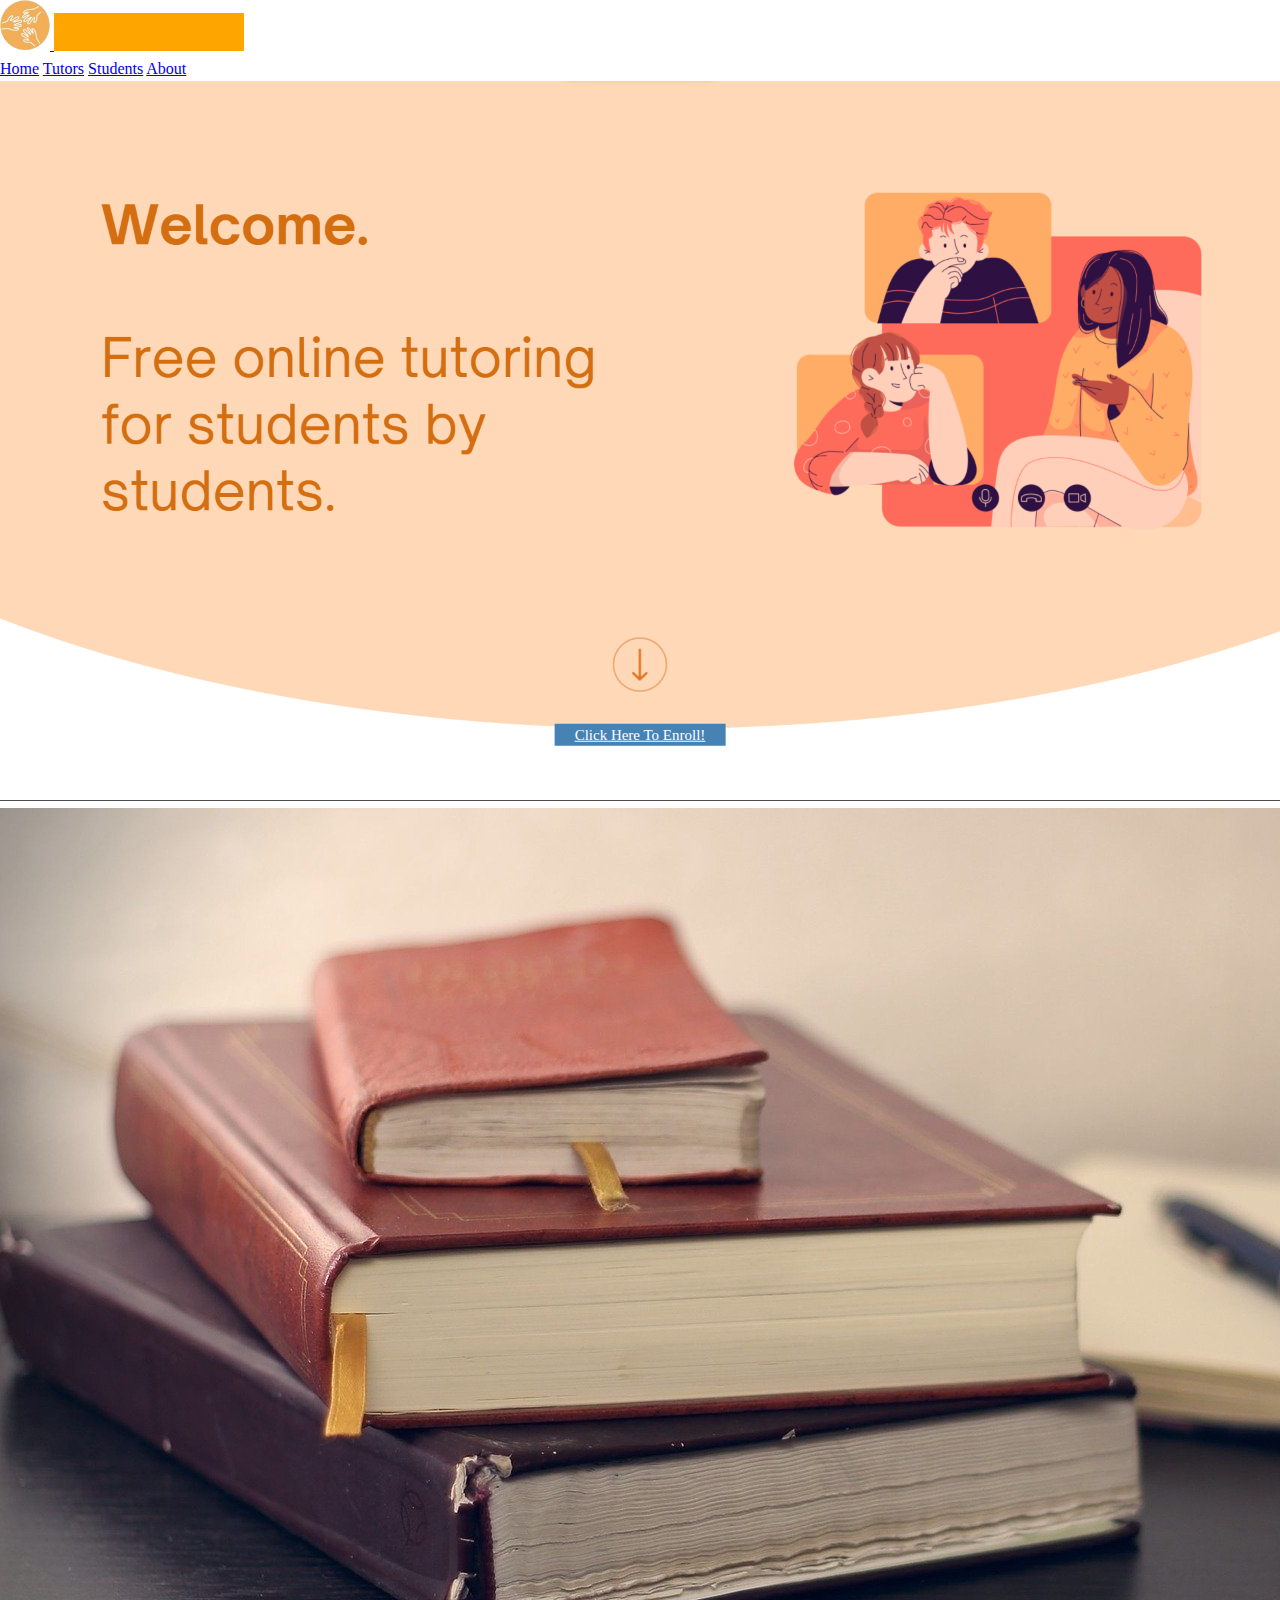
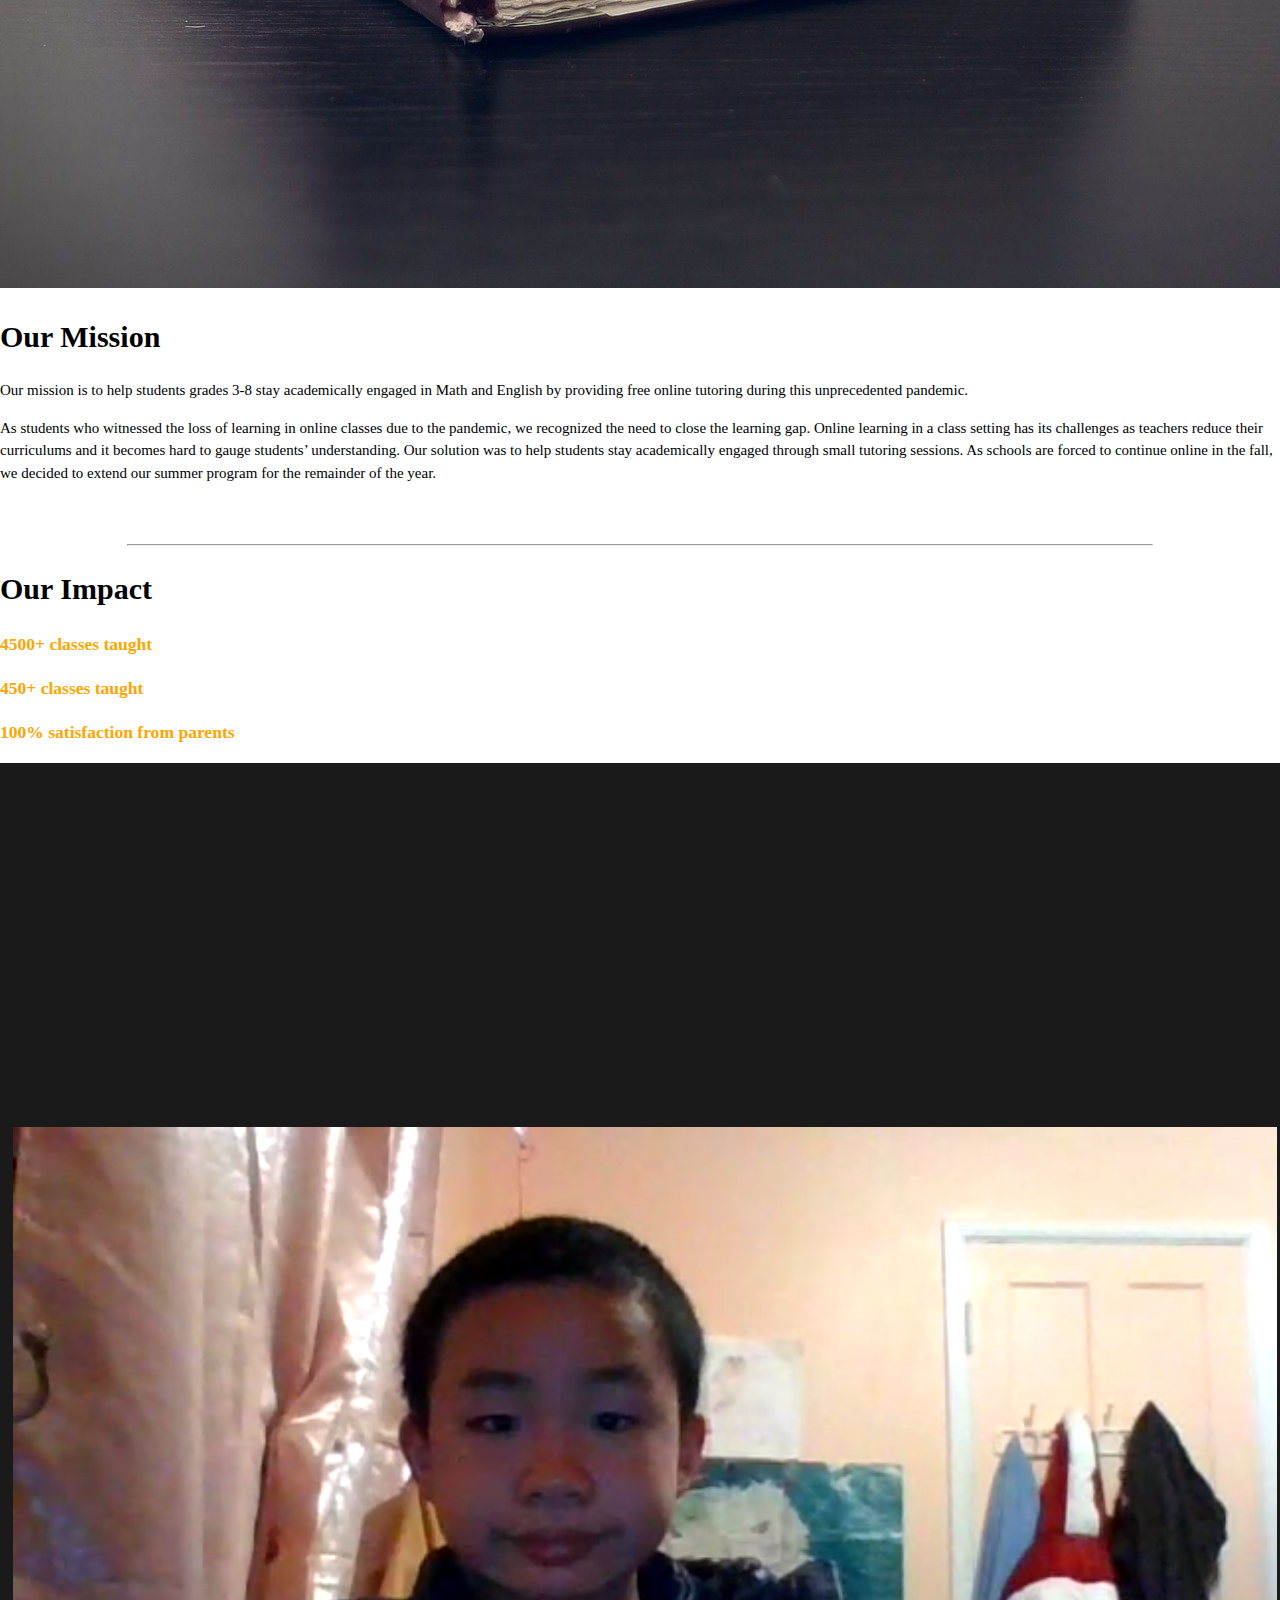
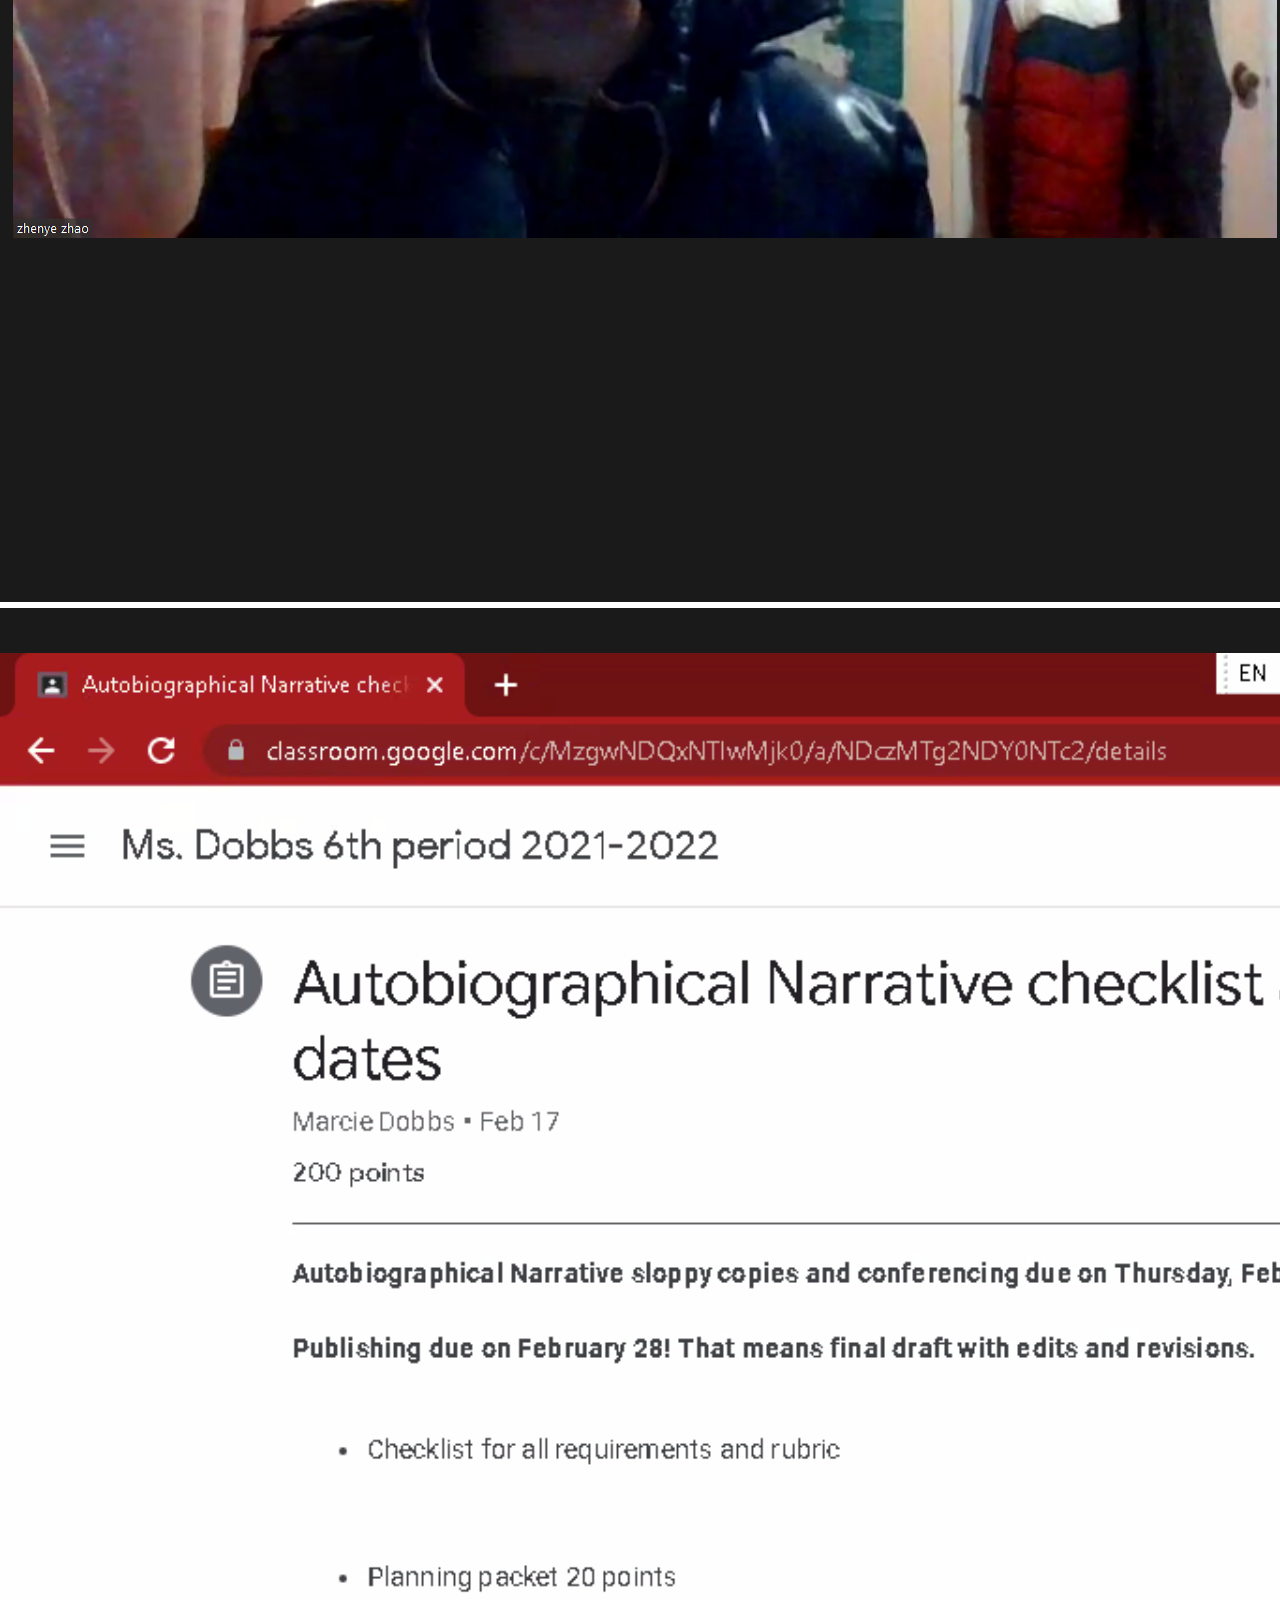
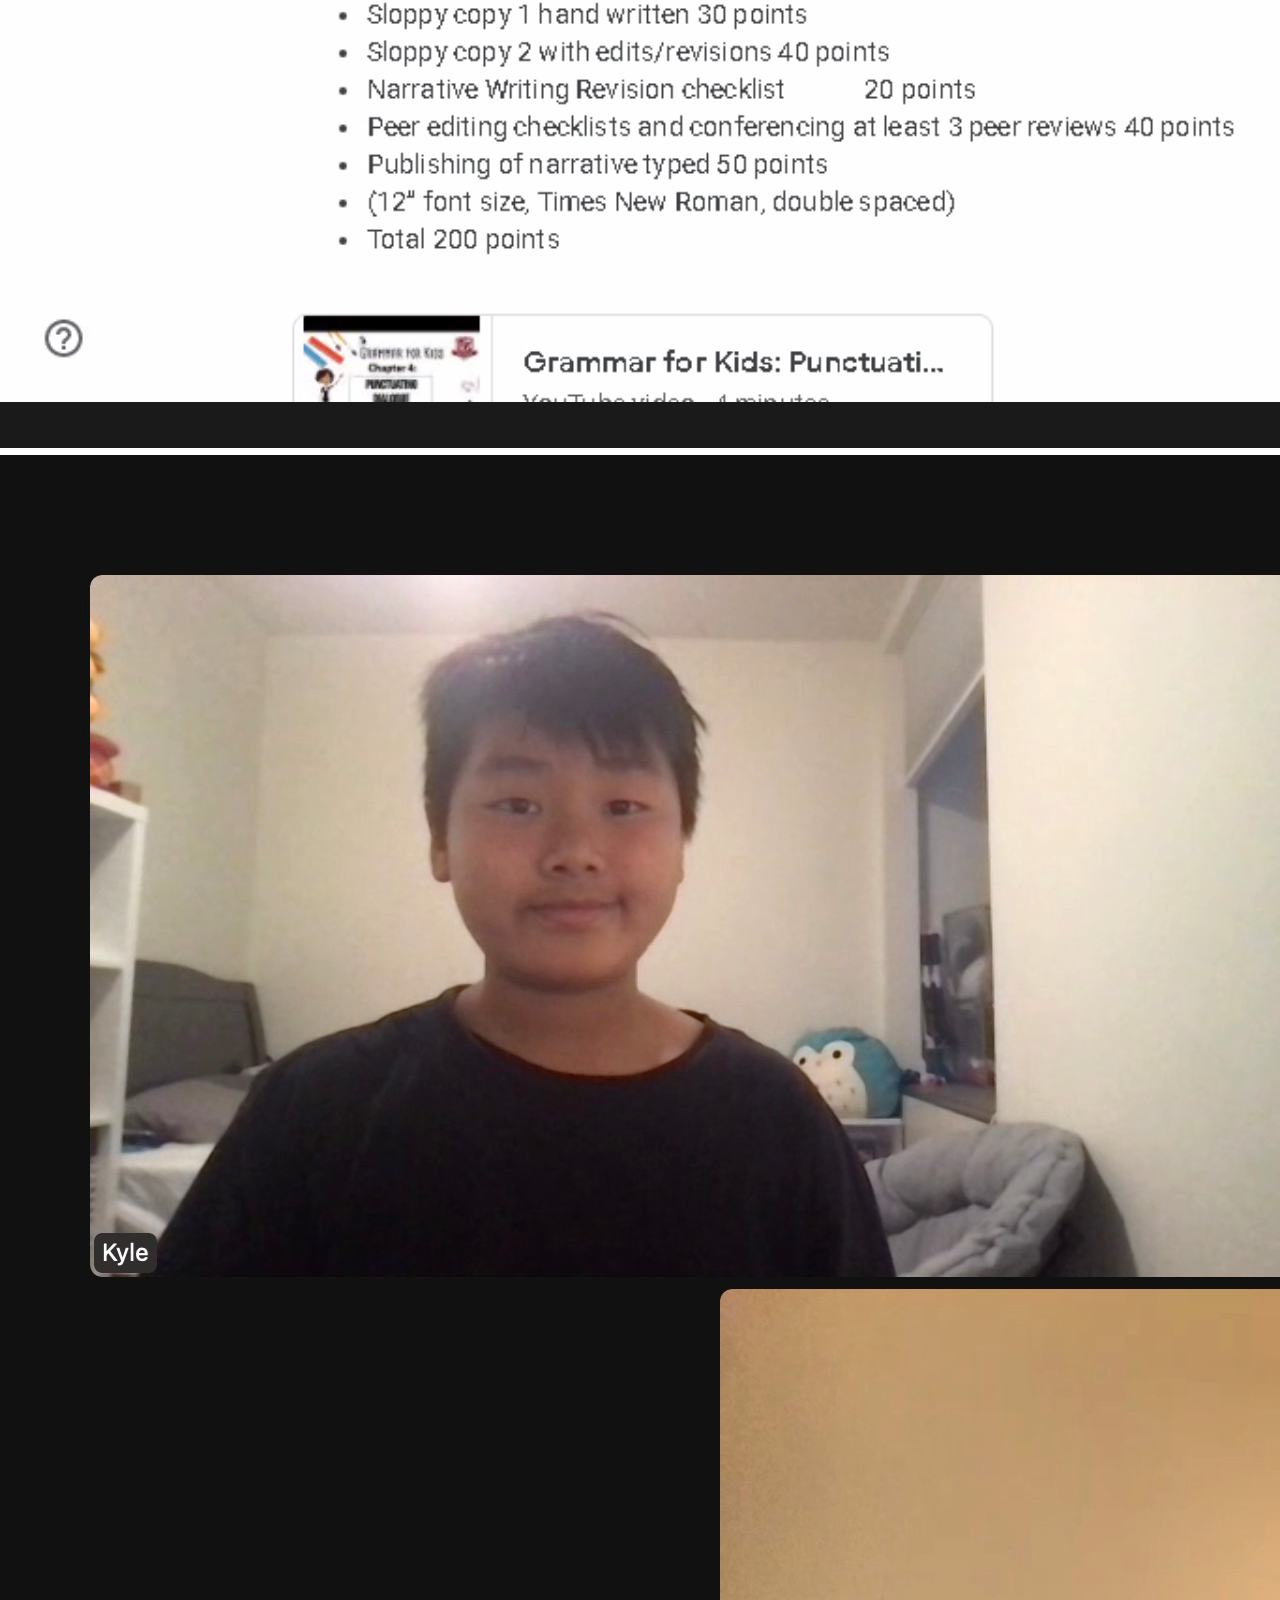
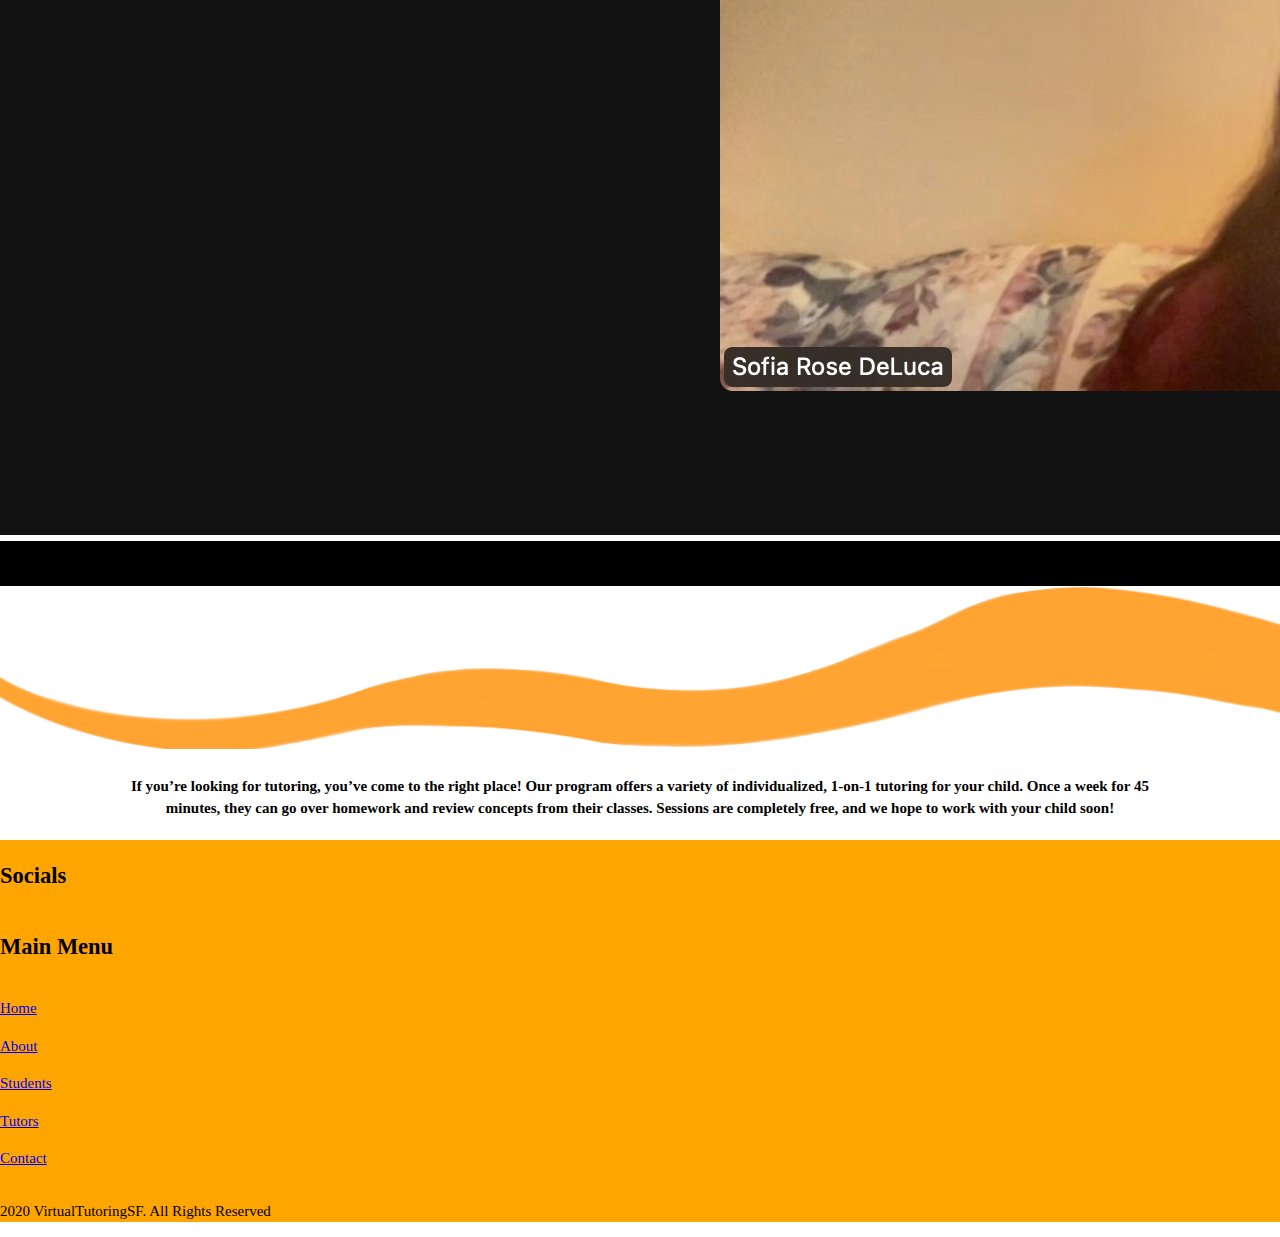
<file: index.html>
<!DOCTYPE html>
<html>
  <head>
    <meta charset="utf-8">
    <meta name="viewport" content="width=device-width, initial-scale = 1.0">
    <meta name="description" content="Free Online Tutoring">
    <meta name="keywords" content="Free, Online, virtual, tutoring, help, San Francisco">
    <meta name="author" content="Justin Yee">
    <title>Virtual Tutoring SF | Welcome </title>
    <link rel="stylesheet" href="./vtCSS/style.css">
    <link rel="stylesheet" href="styles.css">
    <link rel="icon" href="./vtIMG/VTlogo.ico">
    <!--Bootstrap CSS -->
    <link rel="stylesheet" href="https://use.fontawesome.com/releases/v5.15.3/css/all.css" integrity="sha384-SZXxX4whJ79/gErwcOYf+zWLeJdY/qpuqC4cAa9rOGUstPomtqpuNWT9wdPEn2fk" crossorigin="anonymous">
    <link href="https://cdn.jsdelivr.net/npm/bootstrap@5.1.3/dist/css/bootstrap.min.css" rel="stylesheet" integrity="sha384-1BmE4kWBq78iYhFldvKuhfTAU6auU8tT94WrHftjDbrCEXSU1oBoqyl2QvZ6jIW3" crossorigin="anonymous">
  </head>
  <body>
    <!-- <header>
      <div class="container">
        <div id="branding">
          <h1><span class="highlight">Virtual Tutoring SF</span><img style="height: 33px; width: 33px; padding-left: 10px;"src="./vtIMG/VTlogo.png"></h1>

        </div>
        <nav>
          <ul>
            <li class="current"><a href="home.html">Home</a></li>
            <li><a href="tutors.html">Tutors</a></li>
            <li><a href="students.html">Students</a></li>
            <li><a href="about.html">About</a></li>
          </ul
      </div>
    </header> -->
    <nav id="mainNavbar" class="navbar navbar-expand-lg navbar-light py-0 mt-0 fixed-top">
      <div class="container-fluid">
          <a class="navbar-brand text-center" href="index.html">
              <img class="img-fluid logo" src="vtIMG/VTlogo.png" width="50px" height="50px">
          </a>
          <button class="navbar-toggler" type="button" data-bs-toggle="collapse" data-bs-target="#navbarNavAltMarkup" aria-controls="navbarNavAltMarkup" aria-expanded="false" aria-label="Toggle navigation">
              <span class="navbar-toggler-icon"></span>
          </button>
          <div class="collapse navbar-collapse justify-content-end" id="navbarNavAltMarkup">
              <div class="navbar-nav">
                  <a class="nav-link" href="index.html">Home</a>
                  <a class="nav-link" href="tutors.html">Tutors</a>
                  <a class="nav-link" href="students.html">Students</a>
                  <a class="nav-link" href="about.html">About</a>
              </div>
          </div>
      </div>
    </nav>
    <div class="container1">
      <img class="img-fluid backdrop" src="vtIMG/landing.png" alt="menu">
      <a class="btn" href="students.html" style="">Click Here To Enroll!</a>
    </div>
    <!--div class="container-fluid px-0">
      <div id="carouselExampleControls" class="carousel slide" data-bs-ride="carousel">
          <div class="carousel-inner">
              <div class="carousel-item active text-sm-center">
                  <img src="vtIMG/landing.png" class="img-fluid" alt="...">
                  <div class="carousel-caption test">
                      <h1 class="text-center text-white">Pastel Collection Taking Orders</h1>
                      <a class="btn bBtn" href="#section">Enroll Now</a>
                  </div>
              </div>
              <div class="carousel-item">
                  <img src="vtIMG/2022-02-23 (3).png" class="img-fluid" alt="...">
                  <div class="carousel-caption test">
                      <h1 class="text-center text-white">Pastel Collection Taking Orders</h1>
                      <a class="btn bBtn" href="#section">Enroll Now</a>
                  </div>
              </div>
              <div class="carousel-item">
                  <img src="vtIMG/Screen_Shot_2022-02-18_at_5.53.04_PM.png" class="img-fluid" alt="...">
                  <div class="carousel-caption test">
                      <h1 class="text-center text-white">Pastel Collection Taking Orders</h1>
                      <a class="btn bBtn" href="#section">Enroll Now</a>
                  </div>
              </div>
          </div>
          <button class="carousel-control-prev" type="button" data-bs-target="#carouselExampleControls" data-bs-slide="prev">
              <span class="carousel-control-prev-icon" aria-hidden="true"></span>
              <span class="visually-hidden">Previous</span>
          </button>
          <button class="carousel-control-next" type="button" data-bs-target="#carouselExampleControls" data-bs-slide="next">
              <span class="carousel-control-next-icon" aria-hidden="true"></span>
              <span class="visually-hidden">Next</span>
          </button>
      </div>
    </div-->

    <!-- <div class="container-fluid mt-3 text-center showcase text-white">
      <div class="row">
        <div class="col-12 mt-5">
          <h1>Free Tutoring!</h1>
          <h3 class="mt-2">Students Helping Students</h3>
        </div>
      </div>
    </div> -->

    <!-- <section id="showcase">
      <div>
        <h1>Free Tutoring!</h1>
        <h3>Students Helping Students</h3>
        <p><button style="background-color:#4682B4; border-radius: 15px;">
      <a href="students.html"; style="color: white; font-size: 15px;">Click Here To Enroll!</a>
      </button>
      </div>
    </section> -->

    <div class="container-fluid mt-5">
      <div class="row">
        <!-- <hr style="width: 80%; margin:auto;"> -->
        <div class="col-12 col-md-6 mt-5">
          <img class="img-fluid" src="vtIMG/showcase.jpg">
        </div>
        <div class="col-12 col-md-6 text-center mt-5">
          <h1>Our Mission</h1>
          <p>Our mission is to help students grades 3-8 stay academically engaged in Math and English by providing free online tutoring during this unprecedented pandemic.</p>
          <p>As students who witnessed the loss of learning in online classes due to the pandemic, we recognized the need to close the learning gap. Online learning in a class setting has its challenges as teachers reduce their curriculums and it becomes hard to gauge students’ understanding. Our solution was to help students stay academically engaged through small tutoring sessions. As schools are forced to continue online in the fall, we decided to extend our summer program for the remainder of the year.</p>
        </div>
      </div>
      <br>
      <br>
      <hr class="mb-5" style="width: 80%; margin:auto;">
      <div class="row mb-5 text-center">
        <h1 class="mb-5">Our Impact</h1>
        <div class="col-12 col-md-4 mb-4">
          <h3 style="color:orange;">4500+ classes taught</h3>
        </div>
        <div class="col-12 col-md-4 mb-4">
          <h3 style="color:orange;">450+ classes taught</h3>
        </div>
        <div class="col-12 col-md-4 mb-4">
          <h3 style="color:orange;">100% satisfaction from parents</h3>
        </div>
      </div>
    </div>

    <div class="container-fluid px-0">
      <div id="indexCarousel" class="carousel slide" data-bs-ride="carousel">
        <div class="carousel-inner">
          <div class="carousel-item active">
            <img src="vtIMG/2022-02-23 (3).png" class="d-block w-100" alt="...">
          </div>
          <div class="carousel-item">
            <img src="vtIMG/2022-02-23.png" class="d-block w-100" alt="...">
          </div>
          <div class="carousel-item">
            <img src="vtIMG/Screen_Shot_2022-02-18_at_5.53.04_PM.png" class="d-block w-100" alt="...">
          </div>
        </div>
        <div class="carousel-control-prev" type="button" data-bs-target="#indexCarousel" data-bs-slide="prev" style="background-color: black;">
          <span class="carousel-control-prev-icon" aria-hidden="true"></span>
          <span class="visually-hidden">Previous</span>
        </div>
        <div class="carousel-control-next" type="button" data-bs-target="#indexCarousel" data-bs-slide="next" style="background-color: black;">
          <span class="carousel-control-next-icon" aria-hidden="true"></span>
          <span class="visually-hidden">Next</span>
        </div>
    </div>
    <img class="mt-3" style= "width: 100%" src="./vtIMG/squig2.png">
    <h4 class="mt-5" style="padding-left: 10%; padding-right: 10%; text-align: center;">If you’re looking for tutoring, you’ve come to the right place! Our program offers a variety of individualized, 1-on-1 tutoring for your child. Once a week for 45 minutes, they can go over homework and review concepts from their classes. Sessions are completely free, and we hope to work with your child soon!</h4>

    <!-- potential footer -->
    <!-- <footer class="container-fluid mt-5" style="background-color: orange;">
      <div class="row">
          <div class="col mt-4 text-white text-center">
              <h2>Main Menu</h2>
              <p><a class="text-decoration-none text-white" href="index.html">Home</a></p>
              <p><a class="text-decoration-none text-white" href="about.html">About</a></p>
              <p><a class="text-decoration-none text-white" href="students.html">Students</a></p>
              <p><a class="text-decoration-none text-white" href="tutors.html">Tutors</a></p>
              <p><a class="text-decoration-none text-white" target="none" href="https://docs.google.com/forms/d/e/1FAIpQLScIyvCiwR9MibMzggenNrRw1bBW2NgJzTuyXsl05oUjDMKpHA/viewform?embedded=true" width="640" height="966" frameborder="0" marginheight="0" marginwidth="0">Contact</a></p>
          </div>
      </div>
      <div class="row text-white">
          <div class="col-12">
              <p class="fs-5"><i class="far fa-copyright"></i>  2020 VirtualTutoringSF. All Rights Reserved</p>
          </div>
      </div>
    </footer> -->

    <div class="container-fluid mt-5" style="background-color: orange;">
      <div class="row">
          <div class="col-12 col-md-4 footerRow mt-4">
              <h2 class="text-white">Socials</h2> 
              <a class="text-white" href="https://www.instagram.com/blsmspply/" target="blank"><i class="fab fa-instagram fa-2x"></i></a>
              <a class="text-white" href="https://www.tiktok.com/@blsmspply?_d=secCgYIASAHKAESPgo8AozEL0B3%2FDfQMaJyrhiTo%2B%2F8UP70tFNYD1juqWdCYgZfcT3dakhUwr13rCbjmJ5jlDcY0zC1ydM9FidyGgA%3D&amp;checksum=a5cf1375d1bb842850bfc9e7bd753d7ed9e0d166da89c290caeac6764978d81c&amp;language=en&amp;sec_uid=MS4wLjABAAAAvUlaPwyXN9yC923zFbJYcsXM7f_sWXGnmzb6PWOzTm6CIv8ng0v8nC-t4-ofkb77&amp;sec_user_id=MS4wLjABAAAAvUlaPwyXN9yC923zFbJYcsXM7f_sWXGnmzb6PWOzTm6CIv8ng0v8nC-t4-ofkb77&amp;share_app_id=1233&amp;share_author_id=6999871864231855110&amp;share_link_id=52F10848-CEA3-467F-B465-2E316DE2D161&amp;tt_from=copy&amp;u_code=dk9cj0cbbdmj92&amp;user_id=6999871864231855110&amp;utm_campaign=client_share&amp;utm_medium=ios&amp;utm_source=copy&amp;source=h5_m&amp;_r=1" target="blank"><i class="fab fa-tiktok fa-2x"></i></a>
              <a class="text-white" href="https://www.facebook.com/blossomsupply" target="blank"><i class="fab fa-facebook fa-2x"></i></a> 
          </div>
          <div class="col-12 col-md-4 footerRow mt-4">
            <h2 class="text-white">Main Menu</h2>
            <div class="row">
              <div class="col-4">
                <p><a class="text-decoration-none text-white" href="index.html">Home</a></p>
                <p><a class="text-decoration-none text-white" href="about.html">About</a></p>
              </div>
              <div class="col-4">
                <p><a class="text-decoration-none text-white" href="students.html">Students</a></p>
                <p><a class="text-decoration-none text-white" href="tutors.html">Tutors</a></p>              
              </div>
              <div class="col-4">
                <p><a class="text-decoration-none text-white" target="none" href="https://docs.google.com/forms/d/e/1FAIpQLScIyvCiwR9MibMzggenNrRw1bBW2NgJzTuyXsl05oUjDMKpHA/viewform?embedded=true" width="640" height="966" frameborder="0" marginheight="0" marginwidth="0">Contact</a></p>
              </div>
            </div>
          </div>
      </div>
      <div class="row text-white">
        <div class="col-12 mt-2">
            <p class="fs-6"><i class="far fa-copyright"></i>  2020 VirtualTutoringSF. All Rights Reserved</p>
        </div>
      </div>
    </div>
  <!-- scripts -->
  <script src="https://code.jquery.com/jquery-3.3.1.slim.min.js" integrity="sha384-q8i/X+965DzO0rT7abK41JStQIAqVgRVzpbzo5smXKp4YfRvH+8abtTE1Pi6jizo" crossorigin="anonymous"></script>
  <script src="https://cdn.jsdelivr.net/npm/@popperjs/core@2.10.2/dist/umd/popper.min.js" integrity="sha384-7+zCNj/IqJ95wo16oMtfsKbZ9ccEh31eOz1HGyDuCQ6wgnyJNSYdrPa03rtR1zdB" crossorigin="anonymous"></script>
  <script src="https://cdn.jsdelivr.net/npm/bootstrap@5.1.3/dist/js/bootstrap.min.js" integrity="sha384-QJHtvGhmr9XOIpI6YVutG+2QOK9T+ZnN4kzFN1RtK3zEFEIsxhlmWl5/YESvpZ13" crossorigin="anonymous"></script>
  <script>
      $(function () {
              $(document).scroll(function () {
                  var $nav = $("#mainNavbar");
                  $nav.toggleClass(
                      "scrolled",
                      $(this).scrollTop() > $nav.height()-50
                  );
              });
          });
  </script>
</body>
</html>
</file>
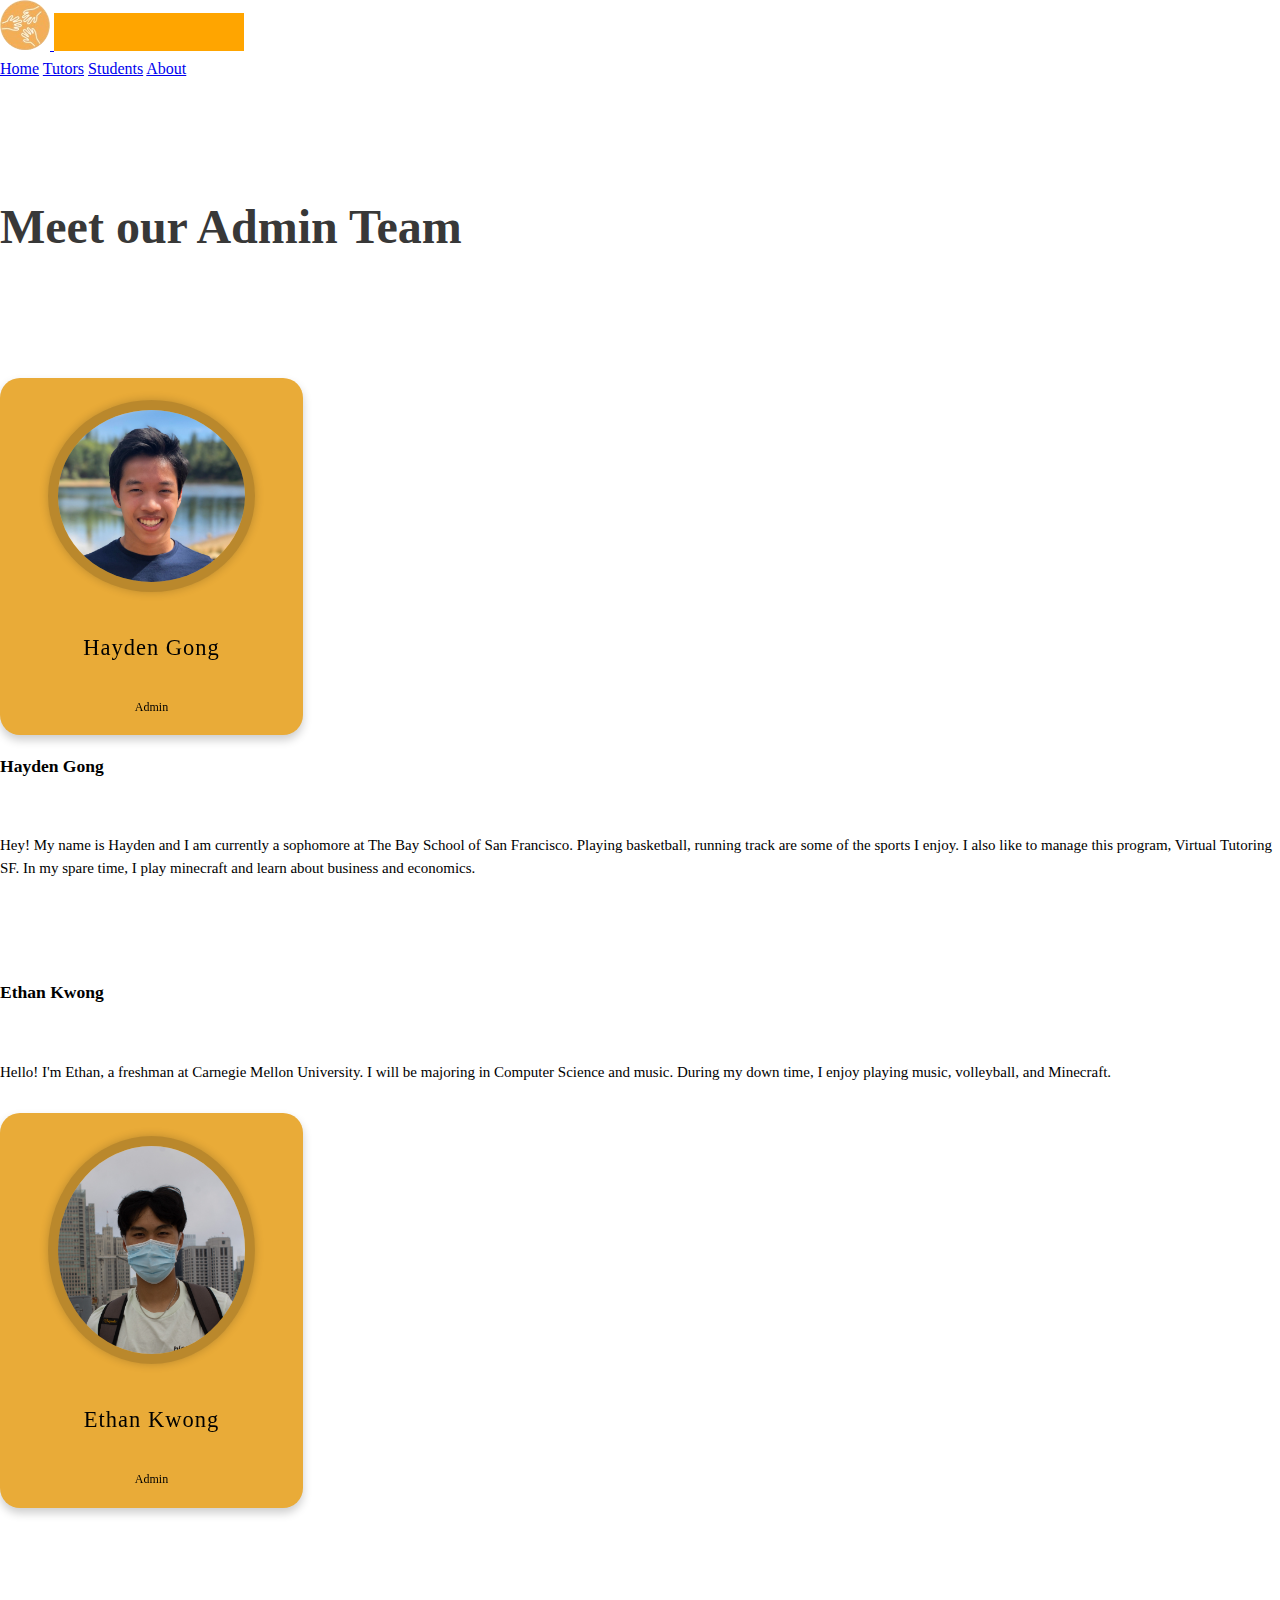
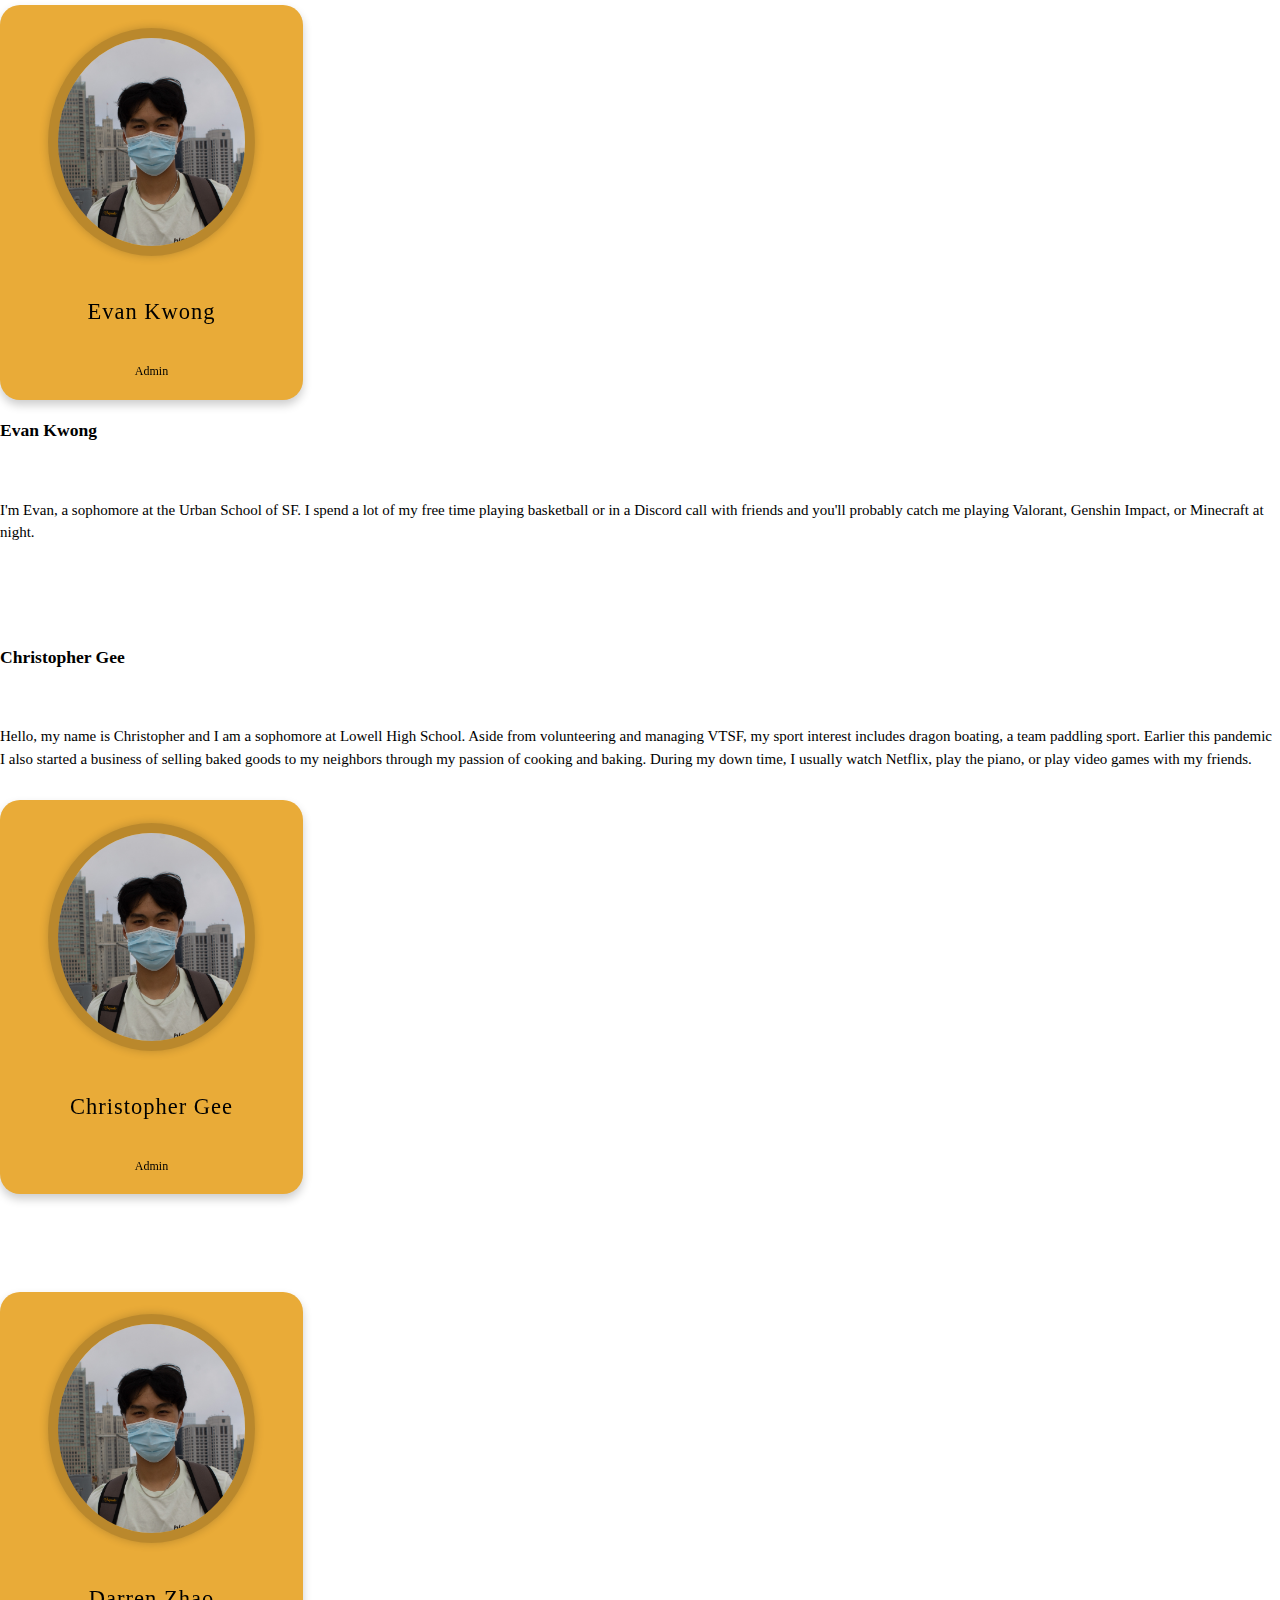
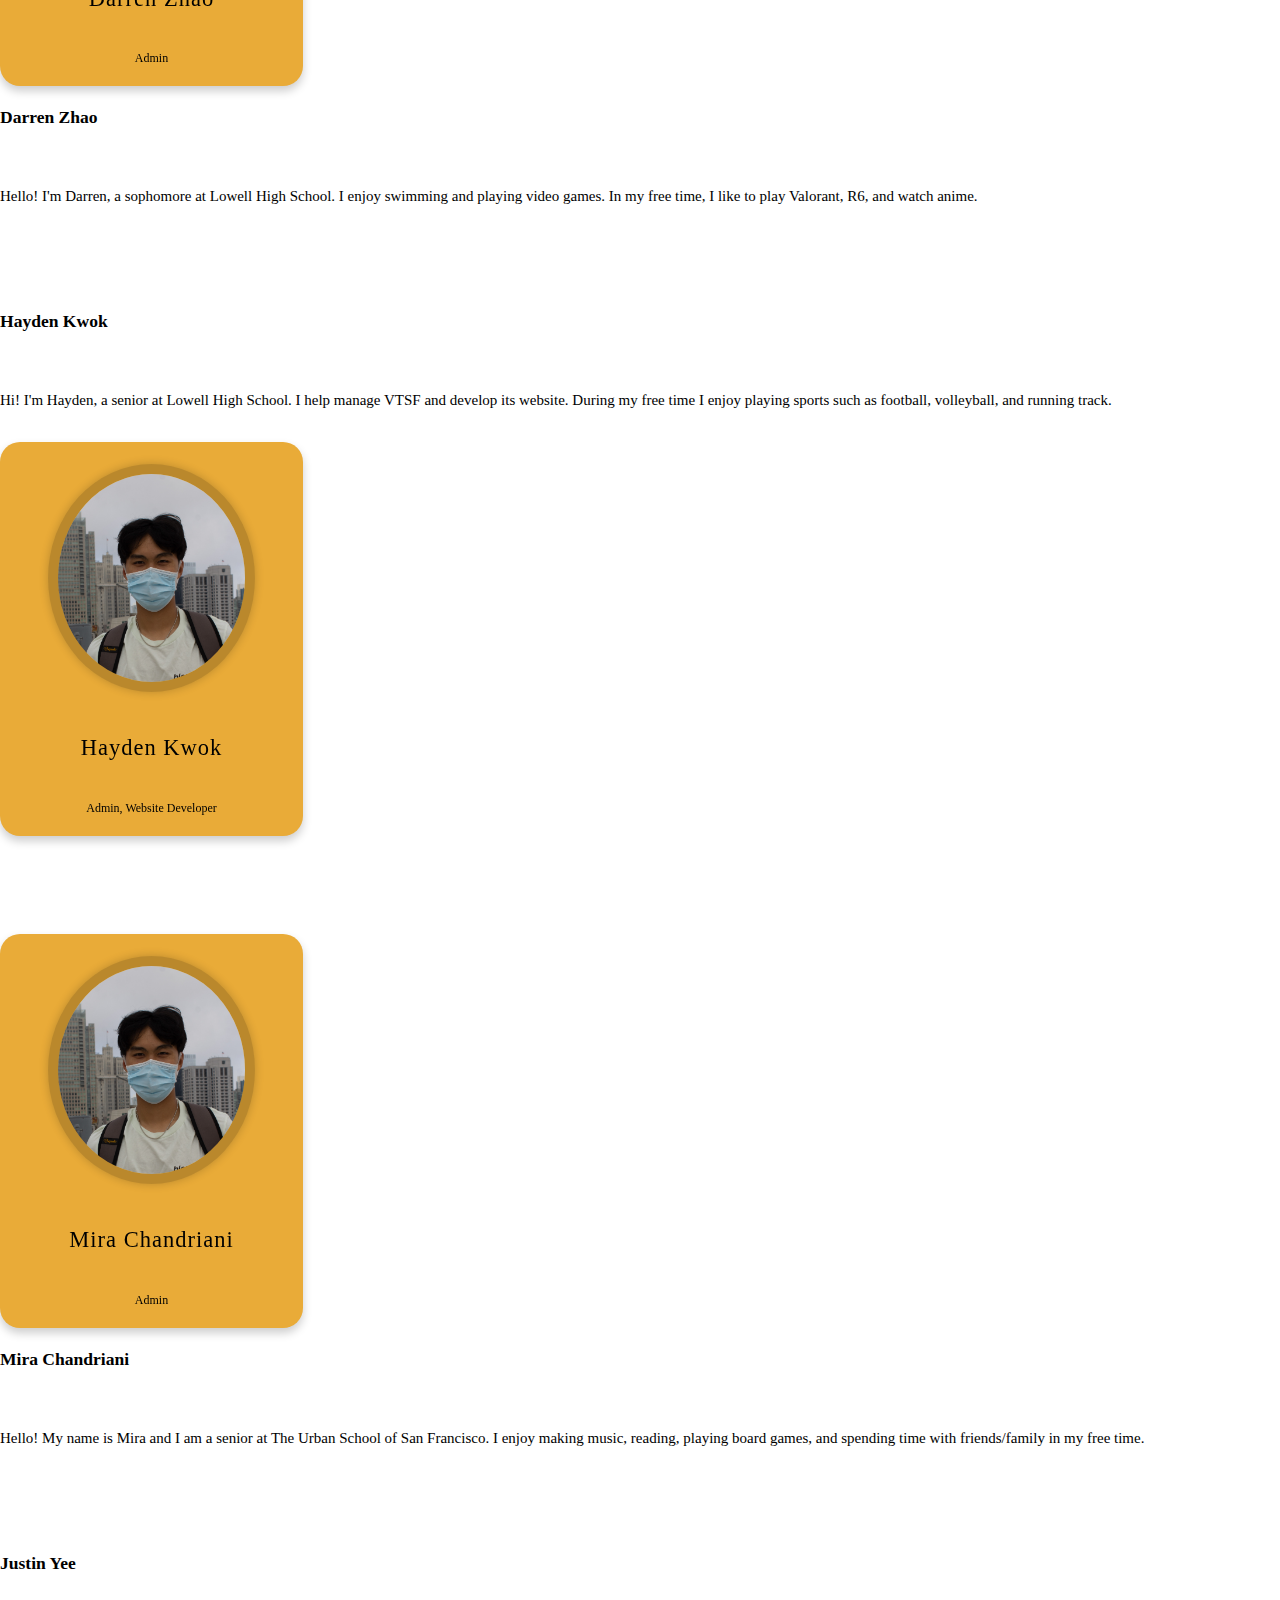
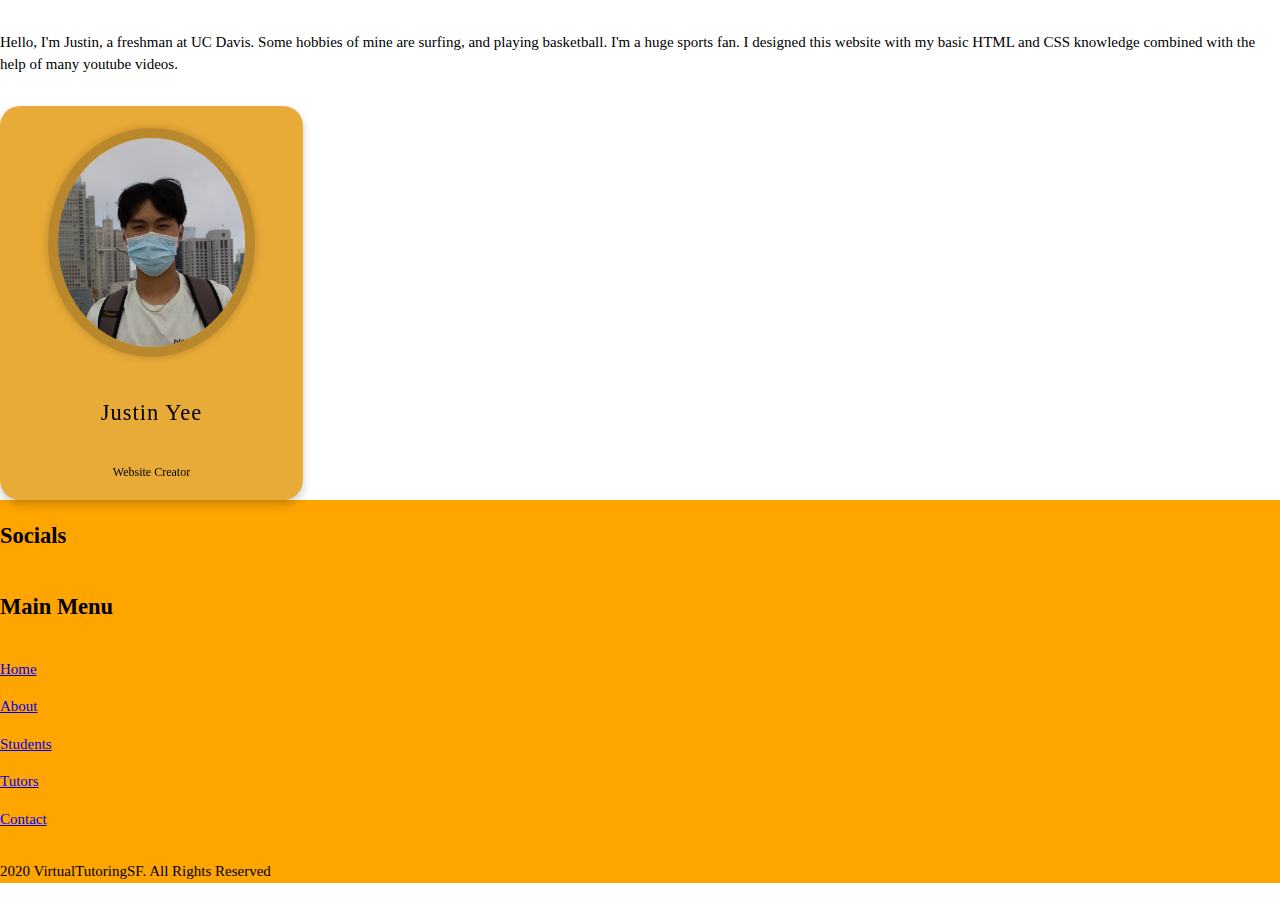
<file: about.html>
<!DOCTYPE html>
<html>
  <head>
    <meta charset="utf-8">
    <meta name="viewport" content="width=device-width, initial-scale = 1.0">
    <meta name="description" content="Free Online Tutoring">
    <meta name="keywords" content="Free, Online, virtual, tutoring, help, San Francisco">
    <meta name="author" content="Justin Yee">
    <title>Virtual Tutoring SF | Welcome </title>
    <link rel="stylesheet" href="./vtCSS/style.css">
    <link rel="stylesheet" href="styles.css">
    <link rel="icon" href="./vtIMG/VTlogo.ico">
    <!--Bootstrap CSS -->
    <link rel="stylesheet" href="https://use.fontawesome.com/releases/v5.15.3/css/all.css" integrity="sha384-SZXxX4whJ79/gErwcOYf+zWLeJdY/qpuqC4cAa9rOGUstPomtqpuNWT9wdPEn2fk" crossorigin="anonymous">
    <link href="https://cdn.jsdelivr.net/npm/bootstrap@5.1.3/dist/css/bootstrap.min.css" rel="stylesheet" integrity="sha384-1BmE4kWBq78iYhFldvKuhfTAU6auU8tT94WrHftjDbrCEXSU1oBoqyl2QvZ6jIW3" crossorigin="anonymous">
  </head>
  <body>
    <nav id="mainNavbar" class="navbar navbar-expand-lg navbar-light py-0 mt-0 fixed-top">
      <div class="container-fluid">
          <a class="navbar-brand text-center" href="index.html">
              <img class="img-fluid logo" src="vtIMG/VTlogo.png" width="50px" height="50px">
          </a>
          <button class="navbar-toggler" type="button" data-bs-toggle="collapse" data-bs-target="#navbarNavAltMarkup" aria-controls="navbarNavAltMarkup" aria-expanded="false" aria-label="Toggle navigation">
              <span class="navbar-toggler-icon"></span>
          </button>
          <div class="collapse navbar-collapse justify-content-end" id="navbarNavAltMarkup">
              <div class="navbar-nav">
                  <a class="nav-link" href="index.html">Home</a>
                  <a class="nav-link" href="tutors.html">Tutors</a>
                  <a class="nav-link" href="students.html">Students</a>
                  <a class="nav-link" href="about.html">About</a>
              </div>
          </div>
      </div>
    </nav>

    <section id="Program">
      <div class="container">

      </div>
      <br>
      <br>
    </section>
    <div class="container-fluid">
      <div class="text-center">
          <h2 class="serviceHeaderPPP">
              <b>Meet our Admin Team</b>
          </h2>
          <br>
      </div>
  </div>
  <br>
  <section class="container-fluid">
    <div class="row card-deck mx-auto">
      <div class="col-1"></div>
      <div class="col-5">
        <div class="card mx-auto" style="max-width: 18rem; max-height: 500px; border-radius: 20px; background-color: #e9ab38;">
          <img src="vtIMG/VTSF_Instagram_Picture_1_Copy.png" class="card-img-top" style="border: 10px solid rgba(0, 0, 0, 0.2);">
          <div class="card-body text-white text-center">
            <h5 class="card-title" style="font-weight:500; letter-spacing: 1px; line-height: 1.1em;">Hayden Gong</h5>
            <p style="font-size: 12px; font-weight: 300;">Admin</p>
          </div>
        </div>
      </div>
      <div class="col-5 mt-5">
        <h3>Hayden Gong</h3>
        <br>
        <p>Hey! My name is Hayden and I am currently a sophomore at The Bay School of San Francisco. Playing basketball, running track are some of the sports I enjoy. I also like to manage this program, Virtual Tutoring SF. In my spare time, I play minecraft and learn about business and economics.</p>
      </div>
      <div class="col-1"></div>
    </div>
    <br>
    <br>
    <br>
    <div class="row card-deck mx-auto">
      <div class="col-1"></div>
      <div class="col-5 mt-5">
        <h3>Ethan Kwong</h3>
        <br>
        <p>Hello! I'm Ethan, a freshman at Carnegie Mellon University. I will be majoring in Computer Science and music. During my down time, I enjoy playing music, volleyball, and Minecraft.</p>
      </div>
      <div class="col-5">
        <div class="card mx-auto" style="max-width: 18rem; max-height: 500px; border-radius: 20px; background-color: #e9ab38;">
          <img src="vtIMG/blossomfull.jpg" class="card-img-top" style="border: 10px solid rgba(0, 0, 0, 0.2);">
          <div class="card-body text-white text-center">
            <h5 class="card-title" style="font-weight:500; letter-spacing: 1px; line-height: 1.1em;">Ethan Kwong</h5>
            <p style="font-size: 12px; font-weight: 300;">Admin</p>
          </div>
        </div>
      </div>
      <div class="col-1"></div>
    </div>
    <br>
    <br>
    <br>
    <div class="row card-deck mx-auto">
      <div class="col-1"></div>
      <div class="col-5">
        <div class="card mx-auto" style="max-width: 18rem; max-height: 500px; border-radius: 20px; background-color: #e9ab38;">
          <img src="vtIMG/blossomfull.jpg" class="card-img-top" style="border: 10px solid rgba(0, 0, 0, 0.2);">
          <div class="card-body text-white text-center">
            <h5 class="card-title" style="font-weight:500; letter-spacing: 1px; line-height: 1.1em;">Evan Kwong</h5>
            <p style="font-size: 12px; font-weight: 300;">Admin</p>
          </div>
        </div>
      </div>
      <div class="col-5 mt-5">
        <h3>Evan Kwong</h3>
        <br>
        <p>I'm Evan, a sophomore at the Urban School of SF. I spend a lot of my free time playing basketball or in a Discord call with friends and you'll probably catch me playing Valorant, Genshin Impact, or Minecraft at night.</p>
      </div>
      <div class="col-1"></div>
    </div>
    <br>
    <br>
    <br>
    <div class="row card-deck mx-auto">
      <div class="col-1"></div>
      <div class="col-5 mt-5">
        <h3>Christopher Gee</h3>
        <br>
        <p>Hello, my name is Christopher and I am a sophomore at Lowell High School. Aside from volunteering and managing VTSF, my sport interest includes dragon boating, a team paddling sport. Earlier this pandemic I also started a business of selling baked goods to my neighbors through my passion of cooking and baking. During my down time, I usually watch Netflix, play the piano, or play video games with my friends.</p>
      </div>
      <div class="col-5">
        <div class="card mx-auto" style="max-width: 18rem; max-height: 500px; border-radius: 20px; background-color: #e9ab38;">
          <img src="vtIMG/blossomfull.jpg" class="card-img-top" style="border: 10px solid rgba(0, 0, 0, 0.2);">
          <div class="card-body text-white text-center">
            <h5 class="card-title" style="font-weight:500; letter-spacing: 1px; line-height: 1.1em;">Christopher Gee</h5>
            <p style="font-size: 12px; font-weight: 300;">Admin</p>
          </div>
        </div>
      </div>
      <div class="col-1"></div>
    </div>
    <br>
    <br>
    <br>
    <div class="row card-deck mx-auto">
      <div class="col-1"></div>
      <div class="col-5">
        <div class="card mx-auto" style="max-width: 18rem; max-height: 500px; border-radius: 20px; background-color: #e9ab38;">
          <img src="vtIMG/blossomfull.jpg" class="card-img-top" style="border: 10px solid rgba(0, 0, 0, 0.2);">
          <div class="card-body text-white text-center">
            <h5 class="card-title" style="font-weight:500; letter-spacing: 1px; line-height: 1.1em;">Darren Zhao</h5>
            <p style="font-size: 12px; font-weight: 300;">Admin</p>
          </div>
        </div>
      </div>
      <div class="col-5 mt-5">
        <h3>Darren Zhao</h3>
        <br>
        <p>Hello! I'm Darren, a sophomore at Lowell High School. I enjoy swimming and playing video games. In my free time, I like to play Valorant, R6, and watch anime.</p>
      </div>
      <div class="col-1"></div>
    </div>
    <br>
    <br>
    <br>
    <div class="row card-deck mx-auto">
      <div class="col-1"></div>
      <div class="col-5 mt-5">
        <h3>Hayden Kwok</h3>
        <br>
        <p>Hi! I'm Hayden, a senior at Lowell High School. I help manage VTSF and develop its website. During my free time I enjoy playing sports such as football, volleyball, and running track.</p>
      </div>
      <div class="col-5">
        <div class="card mx-auto" style="max-width: 18rem; max-height: 500px; border-radius: 20px; background-color: #e9ab38;">
          <img src="vtIMG/blossomfull.jpg" class="card-img-top" style="border: 10px solid rgba(0, 0, 0, 0.2);">
          <div class="card-body text-white text-center">
            <h5 class="card-title" style="font-weight:500; letter-spacing: 1px; line-height: 1.1em;">Hayden Kwok</h5>
            <p style="font-size: 12px; font-weight: 300;">Admin, Website Developer</p>
          </div>
        </div>
      </div>
      <div class="col-1"></div>
    </div>
    <br>
    <br>
    <br>
    <div class="row card-deck mx-auto">
      <div class="col-1"></div>
      <div class="col-5">
        <div class="card mx-auto" style="max-width: 18rem; max-height: 500px; border-radius: 20px; background-color: #e9ab38;">
          <img src="vtIMG/blossomfull.jpg" class="card-img-top" style="border: 10px solid rgba(0, 0, 0, 0.2);">
          <div class="card-body text-white text-center">
            <h5 class="card-title" style="font-weight:500; letter-spacing: 1px; line-height: 1.1em;">Mira Chandriani</h5>
            <p style="font-size: 12px; font-weight: 300;">Admin</p>
          </div>
        </div>
      </div>
      <div class="col-5 mt-5">
        <h3>Mira Chandriani</h3>
        <br>
        <p>Hello! My name is Mira and I am a senior at The Urban School of San Francisco. I enjoy making music, reading, playing board games, and spending time with friends/family in my free time.</p>
      </div>
      <div class="col-1"></div>
    </div>
    <br>
    <br>
    <br>
    <div class="row card-deck mx-auto">
      <div class="col-1"></div>
      <div class="col-5 mt-5">
        <h3>Justin Yee</h3>
        <br>
        <p>Hello, I'm Justin, a freshman at UC Davis. Some hobbies of mine are surfing, and playing basketball. I'm a huge sports fan. I designed this website with my basic HTML and CSS knowledge combined with the help of many youtube videos.</p>
      </div>
      <div class="col-5">
        <div class="card mx-auto" style="max-width: 18rem; max-height: 500px; border-radius: 20px; background-color: #e9ab38;">
          <img src="vtIMG/blossomfull.jpg" class="card-img-top" style="border: 10px solid rgba(0, 0, 0, 0.2);">
          <div class="card-body text-white text-center">
            <h5 class="card-title" style="font-weight:500; letter-spacing: 1px; line-height: 1.1em;">Justin Yee</h5>
            <p style="font-size: 12px; font-weight: 300;">Website Creator</p>
          </div>
        </div>
      </div>
      <div class="col-1"></div>
    </div>
  </section>

  <!-- <section class="about">
      <div class="containerabout">
          <div class="card">
              <div class="content">
                  <div class="imgBx"><img src="vtIMG/"></div>
                  <div class="contentBx">
                      <h3>Hayden Gong<br></h3><h4><span>Admin</span><br><span>Hey! My name is Hayden and I am currently a sophomore at The Bay School of San Francisco. Playing basketball, running track are some of the sports I enjoy. I also like to manage this program, Virtual Tutoring SF. In my spare time, I play minecraft and learn about business and economics.</span></h4>
                  </div>
              </div>
          </div>
          <div class="card">
              <div class="content">
                  <div class="imgBx"><img src="img/Adrian.jpg"></div>
                  <div class="contentBx">
                      <h3>Ethan Kwong<br></h3><h4><span>Admin</span></h4>
                  </div>
              </div>
          </div>
          <div class="card">
              <div class="content">
                  <div class="imgBx"><img src="img/John.JPG"></div>
                  <div class="contentBx">
                      <h3>Christopher Gee<br></h3><h4><span>Admin</span></h4>
                  </div>
              </div>
          </div>
          <div class="card">
            <div class="content">
                <div class="imgBx"><img src="img/John.JPG"></div>
                <div class="contentBx">
                    <h3>Darren Zhao<br></h3><h4><span>Admin</span></h4>
                </div>
            </div>
          </div>
          <div class="card">
            <div class="content">
                <div class="imgBx"><img src="vtIMG/blossomfull.jpg"></div>
                <div class="contentBx">
                    <h3>Hayden Kwok<br></h3><h4><span>Admin, Website Manager</span></h4>
                </div>
            </div>
          </div>
          <div class="card">
            <div class="content">
                <div class="imgBx"><img src="img/John.JPG"></div>
                <div class="contentBx">
                    <h3>Mira Chandriani<br></h3><h4><span>Admin, Designer</span></h4>
                </div>
            </div>
          </div>
          <div class="card">
              <div class="content">
                  <div class="imgBx"><img src="img/blossomfull.jpg"></div>
                  <div class="contentBx">
                      <h3>Justin Yee<br></h3><h4><span>Website Creator</span></h4>
                  </div>
              </div>
          </div>
      </div>
  </section> -->

    <!-- <section id="main">
      <div class="container">
        <article id="main-col">
          <li>
          <h1>Meet Our Team</h1>
            <p><b>Hayden Gong:</b></p>
            <p>Hey! My name is Hayden and I am currently a sophomore at The Bay School of San Francisco. Playing basketball, running track are some of the sports I enjoy. I also like to manage this program, Virtual Tutoring SF. In my spare time, I play minecraft and learn about business and economics.</p>
            <p><b>Ethan Kwong:</b></p>
            <p>Hello! I'm Ethan, a freshman at Carnegie Mellon University. I will be majoring in Computer Science and music. During my down time, I enjoy playing music, volleyball, and Minecraft.</p>
            <p><b>Evan Kwong:</b></p>
            <p>I'm Evan, a sophomore at the Urban School of SF. I spend a lot of my free time playing basketball or in a Discord call with friends and you'll probably catch me playing Valorant, Genshin Impact, or Minecraft at night.</p>
            <p><b>Christopher Gee:</b></p>
            <p>Hello, my name is Christopher and I am a freshman at Lowell High School. Aside from volunteering and managing VTSF, my sport interest includes dragon boating, a team paddling sport. Earlier this pandemic I also started a business of selling backed goods to my neighbors through my passion of cooking and baking. During my down time, I usually watch Netflix, play the piano, or play video games with my friends.</p>
            <p><b>Darren Zhao:</b></p>
            <p>Hello! I'm Darren, a sophomore at Lowell High School. I enjoy swimming and playing video games. In my free time, I like to play Valorant, R6, and watch anime.</p>
            <h1>Website Creator</h1>
            <p><b>Justin Yee:</b></p>
            <p>Hello, I'm Justin, a freshman at UC Davis. Some hobbies of mine are surfing, and playing basketball. I'm a huge sports fan. I designed this website with my basic HTML and CSS knowledge combined with the help of many youtube videos. </p>
          </li>
          <li>
          <h1>Donations</h1>
          <p><b>Looking for a way to help?</b></p>
          <p>We currently do not have any active fundraisers.</p>
          </li>
        </article>
      </div>
    </section>

    <div class="container textBlock">
      <div class="row">
        <div class="col text-center p-3">
          <h1>Meet Our Team</h1>
            <p><b>Hayden Gong:</b></p>
            <p>Hey! My name is Hayden and I am currently a sophomore at The Bay School of San Francisco. Playing basketball, running track are some of the sports I enjoy. I also like to manage this program, Virtual Tutoring SF. In my spare time, I play minecraft and learn about business and economics.</p>
            <p><b>Ethan Kwong:</b></p>
            <p>Hello! I'm Ethan, a freshman at Carnegie Mellon University. I will be majoring in Computer Science and music. During my down time, I enjoy playing music, volleyball, and Minecraft.</p>
            <p><b>Evan Kwong:</b></p>
            <p>I'm Evan, a sophomore at the Urban School of SF. I spend a lot of my free time playing basketball or in a Discord call with friends and you'll probably catch me playing Valorant, Genshin Impact, or Minecraft at night.</p>
            <p><b>Christopher Gee:</b></p>
            <p>Hello, my name is Christopher and I am a freshman at Lowell High School. Aside from volunteering and managing VTSF, my sport interest includes dragon boating, a team paddling sport. Earlier this pandemic I also started a business of selling backed goods to my neighbors through my passion of cooking and baking. During my down time, I usually watch Netflix, play the piano, or play video games with my friends.</p>
            <p><b>Darren Zhao:</b></p>
            <p>Hello! I'm Darren, a sophomore at Lowell High School. I enjoy swimming and playing video games. In my free time, I like to play Valorant, R6, and watch anime.</p>
            <h1>Website Creator</h1>
            <p><b>Justin Yee:</b></p>
            <p>Hello, I'm Justin, a freshman at UC Davis. Some hobbies of mine are surfing, and playing basketball. I'm a huge sports fan. I designed this website with my basic HTML and CSS knowledge combined with the help of many youtube videos. </p>
        </div>
      </div>
    </div>

    <div class="container textBlock">
      <div class="row">
        <div class="col text-center p-3">
          <h1>Donations</h1>
          <p><b>Looking for a way to help?</b></p>
          <p>We currently do not have any active fundraisers.</p>
        </div>
      </div>
    </div>
    <div class="container-fluid">
      <div class="row">
        <div class="col-6 containerabout">
          <div class="newCard text-center">
            <div class="imgBox">
              <img class="img-fluid" src="vtIMG/blossomfull.jpg">
            </div>
            <h4>Hayden Gong</h3>
            <h5>Admin</h4>
            <p>Hey! My name is Hayden and I am currently a sophomore at The Bay School of San Francisco. Playing basketball, running track are some of the sports I enjoy. I also like to manage this program, Virtual Tutoring SF. In my spare time, I play minecraft and learn about business and economics.</p>
          </div>
          <div class="card">
            <div class="content">
                <div class="imgBx"><img src="vtIMG/blossomfull.jpg"></div>
                <div class="contentBx">
                    <h3>Hayden Kwok<br></h3><h4><span>Admin, Website Manager</span></h4>
                </div>
            </div>
          </div>
        </div>
        <div class="col-6">
          <p>Hey! My name is Hayden and I am currently a sophomore at The Bay School of San Francisco. Playing basketball, running track are some of the sports I enjoy. I also like to manage this program, Virtual Tutoring SF. In my spare time, I play minecraft and learn about business and economics.</p>
        </div>
      </div>
    </div> --> 

    <!-- </footer> -->

    <div class="container-fluid mt-5" style="background-color: orange;">
      <div class="row">
          <div class="col-12 col-md-4 footerRow mt-4">
              <h2 class="text-white">Socials</h2> 
              <a class="text-white" href="https://www.instagram.com/blsmspply/" target="blank"><i class="fab fa-instagram fa-2x"></i></a>
              <a class="text-white" href="https://www.tiktok.com/@blsmspply?_d=secCgYIASAHKAESPgo8AozEL0B3%2FDfQMaJyrhiTo%2B%2F8UP70tFNYD1juqWdCYgZfcT3dakhUwr13rCbjmJ5jlDcY0zC1ydM9FidyGgA%3D&amp;checksum=a5cf1375d1bb842850bfc9e7bd753d7ed9e0d166da89c290caeac6764978d81c&amp;language=en&amp;sec_uid=MS4wLjABAAAAvUlaPwyXN9yC923zFbJYcsXM7f_sWXGnmzb6PWOzTm6CIv8ng0v8nC-t4-ofkb77&amp;sec_user_id=MS4wLjABAAAAvUlaPwyXN9yC923zFbJYcsXM7f_sWXGnmzb6PWOzTm6CIv8ng0v8nC-t4-ofkb77&amp;share_app_id=1233&amp;share_author_id=6999871864231855110&amp;share_link_id=52F10848-CEA3-467F-B465-2E316DE2D161&amp;tt_from=copy&amp;u_code=dk9cj0cbbdmj92&amp;user_id=6999871864231855110&amp;utm_campaign=client_share&amp;utm_medium=ios&amp;utm_source=copy&amp;source=h5_m&amp;_r=1" target="blank"><i class="fab fa-tiktok fa-2x"></i></a>
              <a class="text-white" href="https://www.facebook.com/blossomsupply" target="blank"><i class="fab fa-facebook fa-2x"></i></a> 
          </div>
          <div class="col-12 col-md-4 footerRow mt-4">
            <h2 class="text-white">Main Menu</h2>
            <div class="row">
              <div class="col-4">
                <p><a class="text-decoration-none text-white" href="index.html">Home</a></p>
                <p><a class="text-decoration-none text-white" href="about.html">About</a></p>
              </div>
              <div class="col-4">
                <p><a class="text-decoration-none text-white" href="students.html">Students</a></p>
                <p><a class="text-decoration-none text-white" href="tutors.html">Tutors</a></p>              
              </div>
              <div class="col-4">
                <p><a class="text-decoration-none text-white" target="none" href="https://docs.google.com/forms/d/e/1FAIpQLScIyvCiwR9MibMzggenNrRw1bBW2NgJzTuyXsl05oUjDMKpHA/viewform?embedded=true" width="640" height="966" frameborder="0" marginheight="0" marginwidth="0">Contact</a></p>
              </div>
            </div>
          </div>
      </div>
      <div class="row text-white">
        <div class="col-12 mt-2">
            <p class="fs-6"><i class="far fa-copyright"></i>  2020 VirtualTutoringSF. All Rights Reserved</p>
        </div>
      </div>
    </div>
  <!-- scripts -->
  <script src="https://code.jquery.com/jquery-3.3.1.slim.min.js" integrity="sha384-q8i/X+965DzO0rT7abK41JStQIAqVgRVzpbzo5smXKp4YfRvH+8abtTE1Pi6jizo" crossorigin="anonymous"></script>
  <script src="https://cdn.jsdelivr.net/npm/@popperjs/core@2.10.2/dist/umd/popper.min.js" integrity="sha384-7+zCNj/IqJ95wo16oMtfsKbZ9ccEh31eOz1HGyDuCQ6wgnyJNSYdrPa03rtR1zdB" crossorigin="anonymous"></script>
  <script src="https://cdn.jsdelivr.net/npm/bootstrap@5.1.3/dist/js/bootstrap.min.js" integrity="sha384-QJHtvGhmr9XOIpI6YVutG+2QOK9T+ZnN4kzFN1RtK3zEFEIsxhlmWl5/YESvpZ13" crossorigin="anonymous"></script>
  <script>
      $(function () {
              $(document).scroll(function () {
                  var $nav = $("#mainNavbar");
                  $nav.toggleClass(
                      "scrolled",
                      $(this).scrollTop() > $nav.height()-50
                  );
              });
          });
  </script>
</body>
</html>
</file>
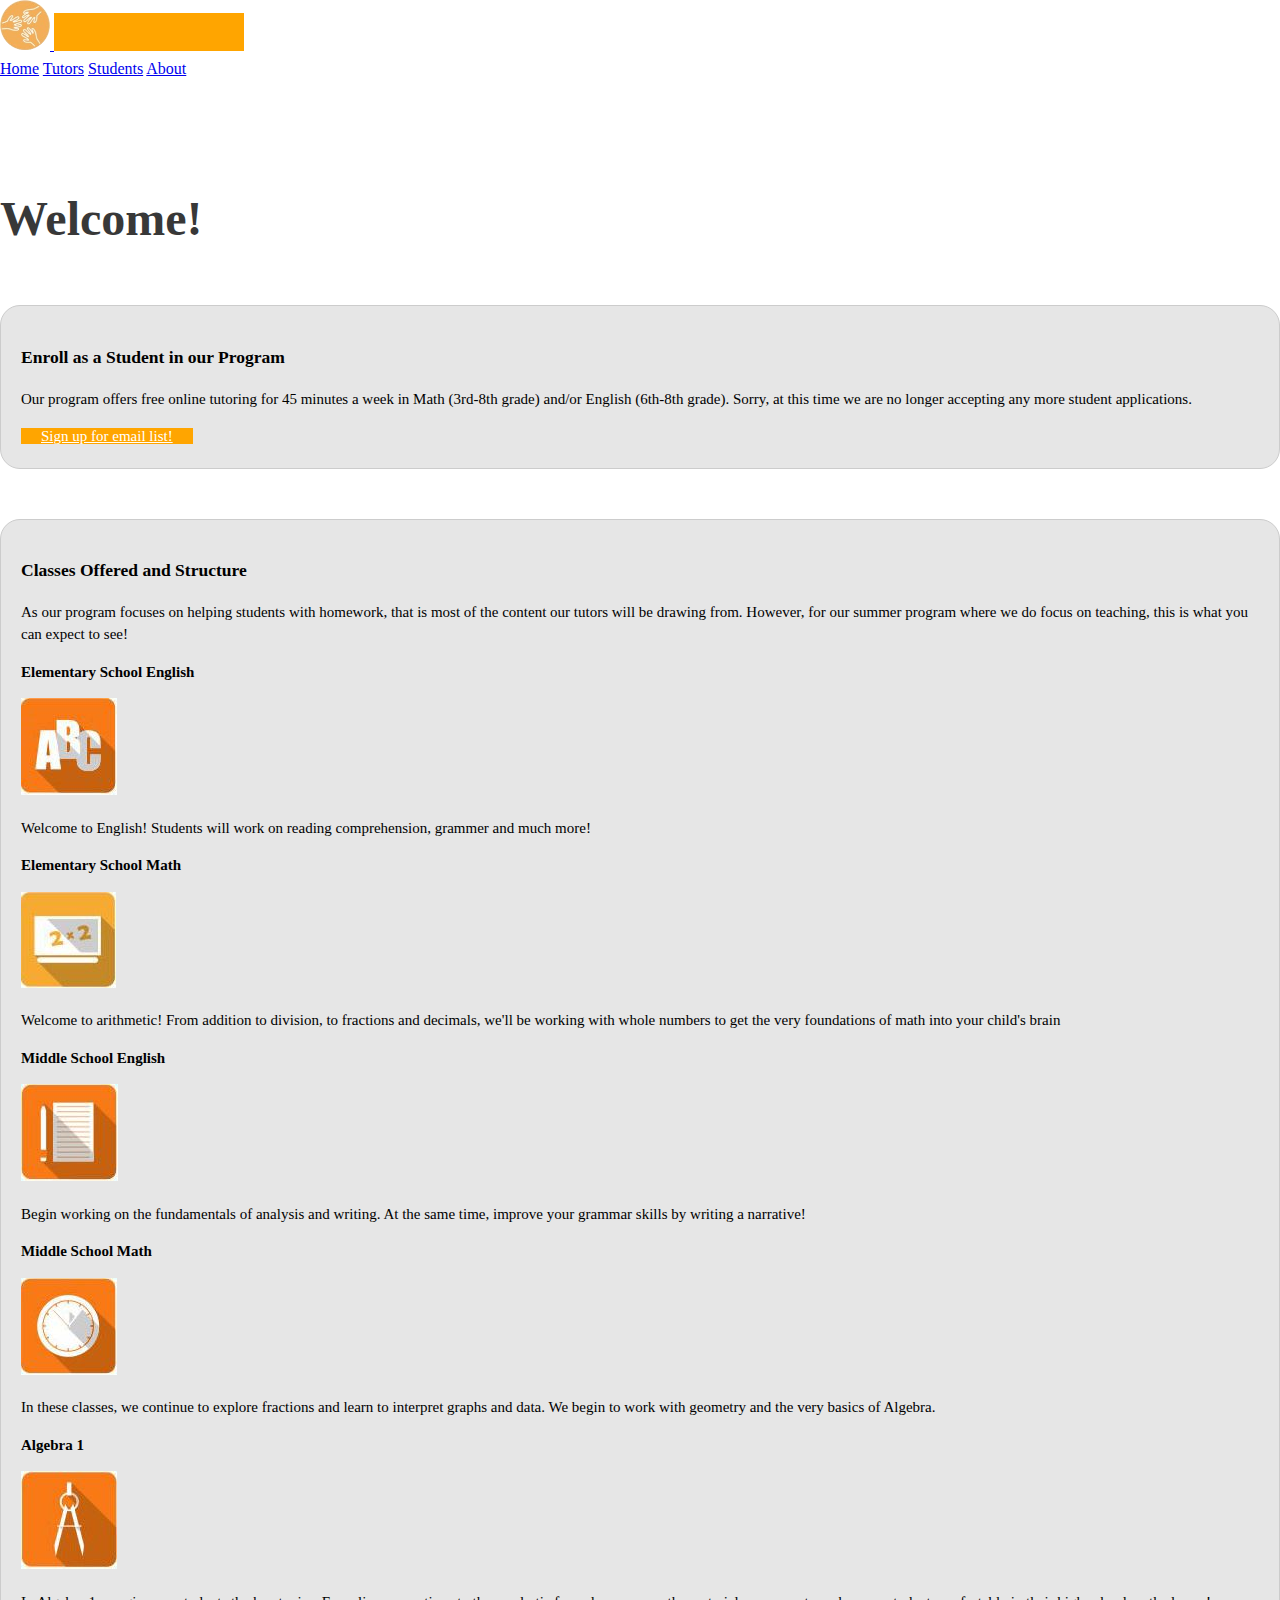
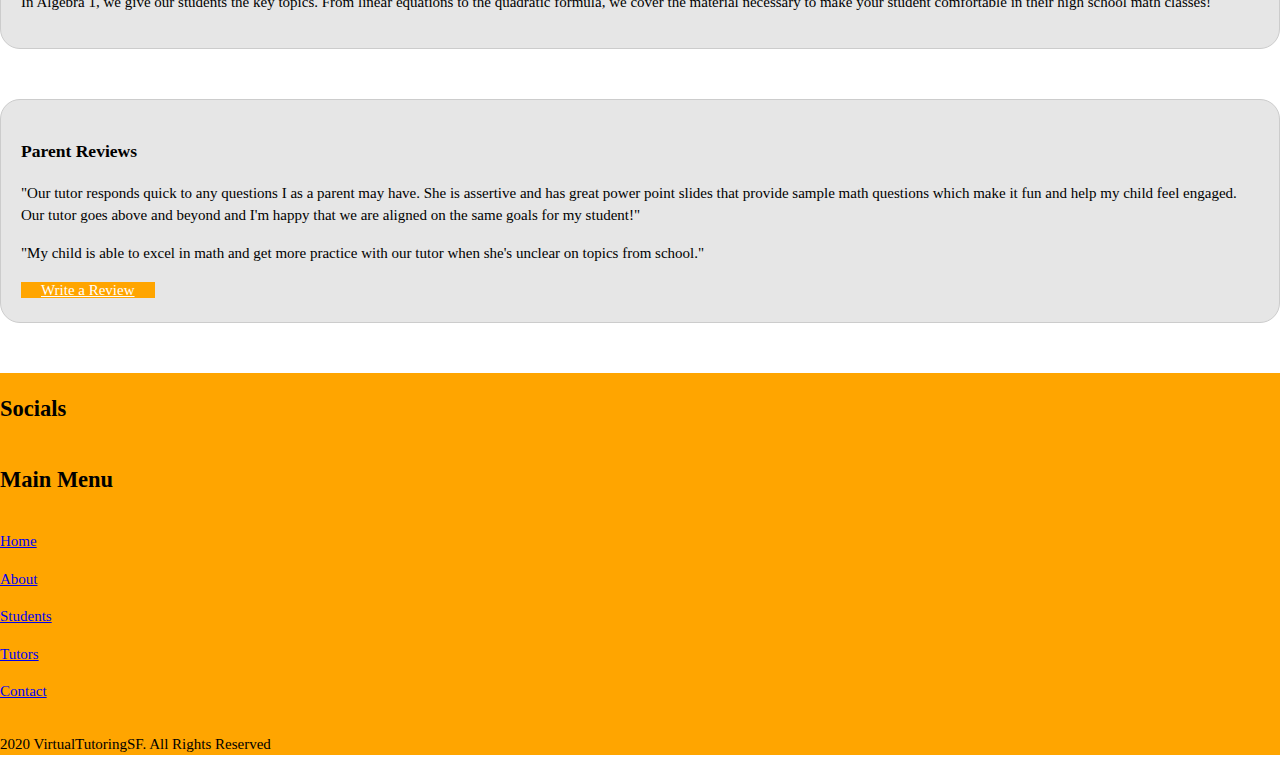
<file: students.html>
<!DOCTYPE html>
<html>
  <head>
    <meta charset="utf-8">
    <meta name="viewport" content="width=device-width, initial-scale = 1.0">
    <meta name="description" content="Free Online Tutoring">
    <meta name="keywords" content="Free, Online, virtual, tutoring, help, San Francisco">
    <meta name="author" content="Justin Yee">
    <title>Virtual Tutoring SF | Welcome </title>
    <link rel="stylesheet" href="./vtCSS/style.css">
    <link rel="stylesheet" href="styles.css">
    <link rel="icon" href="./vtIMG/VTlogo.ico">
    <!--Bootstrap CSS -->
    <link rel="stylesheet" href="https://use.fontawesome.com/releases/v5.15.3/css/all.css" integrity="sha384-SZXxX4whJ79/gErwcOYf+zWLeJdY/qpuqC4cAa9rOGUstPomtqpuNWT9wdPEn2fk" crossorigin="anonymous">
    <link href="https://cdn.jsdelivr.net/npm/bootstrap@5.1.3/dist/css/bootstrap.min.css" rel="stylesheet" integrity="sha384-1BmE4kWBq78iYhFldvKuhfTAU6auU8tT94WrHftjDbrCEXSU1oBoqyl2QvZ6jIW3" crossorigin="anonymous">
  </head>
  <body>
    <nav id="mainNavbar" class="navbar navbar-expand-lg navbar-light py-0 mt-0 fixed-top">
      <div class="container-fluid">
          <a class="navbar-brand text-center" href="index.html">
              <img class="img-fluid logo" src="vtIMG/VTlogo.png" width="50px" height="50px">
          </a>
          <button class="navbar-toggler" type="button" data-bs-toggle="collapse" data-bs-target="#navbarNavAltMarkup" aria-controls="navbarNavAltMarkup" aria-expanded="false" aria-label="Toggle navigation">
              <span class="navbar-toggler-icon"></span>
          </button>
          <div class="collapse navbar-collapse justify-content-end" id="navbarNavAltMarkup">
              <div class="navbar-nav">
                  <a class="nav-link" href="index.html">Home</a>
                  <a class="nav-link" href="tutors.html">Tutors</a>
                  <a class="nav-link" href="students.html">Students</a>
                  <a class="nav-link" href="about.html">About</a>
              </div>
          </div>
      </div>
    </nav>

    <section id="Program">
      <div class="container">

      </div>
      <br>
      <br>
    </section>

    <!-- <section id="main">
      <div class="container-fluid">
        <article id="main-col">
          <h1 class = "serviceHeaderPPP text-center">Welcome!</h1>
          <ul id="services">
            <li>
              <h3>Enroll as a Student in our Program</h3>
              <p>Our program offers free online tutoring for 45 minutes a week in Math (3rd-8th grade) and/or English (6th-8th grade). Sorry, at this time we are no longer accepting any more student applications. </p>
              
            </li>
            <li>
              <h3>Classes Offered and Structure</h3>
              <p>As our program focuses on helping students with homework, that is most of the content our tutors will be drawing from. However, for our summer program where we do focus on teaching, this is what you can expect to see! </p>
              <p><b>Elementary School English</b></p>
                <p>Welcome to English! Students will work on reading comprehension, grammer and much more! </p>
              <p><b>Elementary School Math</b></p>
                <p>Welcome to arithmetic! From addition to division, to fractions and decimals, we'll be working with whole numbers to get the very foundations of math into your child's brain</p>
              <p><b>Middle School English</b></p>
                <p>Begin working on the fundamentals of analysis and writing. At the same time, improve your grammar skills by writing a narrative!</p>
              <p><b>Middle School Math</b></p>
                <p>In these classes, we continue to explore fractions and learn to interpret graphs and data. We begin to work with geometry and the very basics of Algebra.</p>
              <p><b>Algebra 1</b></p>
                <p>In Algebra 1, we give our students the key topics. From linear equations to the quadratic formula, we cover the material necessary to make your student  comfortable in their high school math classes!</p>
            </li>
           
            <li>
              <h3>Parent Reviews</h3>
              <p>"Our tutor responds quick to any questions I as a parent may have. She is assertive and has great power point slides that provide sample math questions which make it fun and help my child feel engaged. Our tutor goes above and beyond and I'm happy that we are aligned on the same goals for my student!"</p>
              <p>"My child is able to excel in math and get more practice with our tutor when she's unclear on topics from school."</p>
              <button><a style="color:white;"href="https://forms.gle/fkqgPfHAnwpUpLYz9" target="_blank" rel="noopener noreferrer">Write a Review</a></button>
            </li>
          </ul>
        </article>
      </div>
    </section> -->
    <h1 class = "serviceHeaderPPP text-center"><b>Welcome!</b></h1>

  <div class="container textBlock">
    <div class="row">
      <div class="col text-center p-3">
        <h3>Enroll as a Student in our Program</h1>
        <p>Our program offers free online tutoring for 45 minutes a week in Math (3rd-8th grade) and/or English (6th-8th grade). Sorry, at this time we are no longer accepting any more student applications.</p>
        <a class="btn" href="https://forms.gle/Unp5GF9Qb1dZxaeEA" target="_blank" rel="noopener noreferrer"; style="background: orange; border: none;padding-left: 20px;padding-right: 20px; color: white;">Sign up for email list!</a>
      </div>
    </div>
  </div>

  <div class="container textBlock">
    <div class="row">
      <div class="col text-center p-3">
        <h3>Classes Offered and Structure</h3>
              <p>As our program focuses on helping students with homework, that is most of the content our tutors will be drawing from. However, for our summer program where we do focus on teaching, this is what you can expect to see! </p>
              <p><b>Elementary School English</b></p>
              <img src="vtIMG/elereng.JPG">
                <p>Welcome to English! Students will work on reading comprehension, grammer and much more! </p>
              <p><b>Elementary School Math</b></p>
              <img src="vtIMG/Capture.JPG">
                <p>Welcome to arithmetic! From addition to division, to fractions and decimals, we'll be working with whole numbers to get the very foundations of math into your child's brain</p>
              <p><b>Middle School English</b></p>
              <img src="vtIMG/eng2.JPG">
                <p>Begin working on the fundamentals of analysis and writing. At the same time, improve your grammar skills by writing a narrative!</p>
              <p><b>Middle School Math</b></p>
              <img src="vtIMG/math.JPG">
                <p>In these classes, we continue to explore fractions and learn to interpret graphs and data. We begin to work with geometry and the very basics of Algebra.</p>
              <p><b>Algebra 1</b></p>
              <img src="vtIMG/algebra.JPG">
                <p>In Algebra 1, we give our students the key topics. From linear equations to the quadratic formula, we cover the material necessary to make your student  comfortable in their high school math classes!</p>
      </div>
    </div>
  </div>

  <div class="container textBlock">
    <div class="row">
      <div class="col text-center p-3">
        <h3>Parent Reviews</h3>
              <p>"Our tutor responds quick to any questions I as a parent may have. She is assertive and has great power point slides that provide sample math questions which make it fun and help my child feel engaged. Our tutor goes above and beyond and I'm happy that we are aligned on the same goals for my student!"</p>
              <p>"My child is able to excel in math and get more practice with our tutor when she's unclear on topics from school."</p>
              <a class="btn" style="background: orange; border: none;padding-left: 20px;padding-right: 20px; color: white;"href="https://forms.gle/fkqgPfHAnwpUpLYz9" target="_blank" rel="noopener noreferrer">Write a Review</a>
      </div>
    </div>
  </div>
  <!-- </footer> -->

  <div class="container-fluid mt-5" style="background-color: orange;">
    <div class="row">
        <div class="col-12 col-md-4 footerRow mt-4">
            <h2 class="text-white">Socials</h2> 
            <a class="text-white" href="https://www.instagram.com/blsmspply/" target="blank"><i class="fab fa-instagram fa-2x"></i></a>
            <a class="text-white" href="https://www.tiktok.com/@blsmspply?_d=secCgYIASAHKAESPgo8AozEL0B3%2FDfQMaJyrhiTo%2B%2F8UP70tFNYD1juqWdCYgZfcT3dakhUwr13rCbjmJ5jlDcY0zC1ydM9FidyGgA%3D&amp;checksum=a5cf1375d1bb842850bfc9e7bd753d7ed9e0d166da89c290caeac6764978d81c&amp;language=en&amp;sec_uid=MS4wLjABAAAAvUlaPwyXN9yC923zFbJYcsXM7f_sWXGnmzb6PWOzTm6CIv8ng0v8nC-t4-ofkb77&amp;sec_user_id=MS4wLjABAAAAvUlaPwyXN9yC923zFbJYcsXM7f_sWXGnmzb6PWOzTm6CIv8ng0v8nC-t4-ofkb77&amp;share_app_id=1233&amp;share_author_id=6999871864231855110&amp;share_link_id=52F10848-CEA3-467F-B465-2E316DE2D161&amp;tt_from=copy&amp;u_code=dk9cj0cbbdmj92&amp;user_id=6999871864231855110&amp;utm_campaign=client_share&amp;utm_medium=ios&amp;utm_source=copy&amp;source=h5_m&amp;_r=1" target="blank"><i class="fab fa-tiktok fa-2x"></i></a>
            <a class="text-white" href="https://www.facebook.com/blossomsupply" target="blank"><i class="fab fa-facebook fa-2x"></i></a> 
        </div>
        <div class="col-12 col-md-4 footerRow mt-4">
          <h2 class="text-white">Main Menu</h2>
          <div class="row">
            <div class="col-4">
              <p><a class="text-decoration-none text-white" href="index.html">Home</a></p>
              <p><a class="text-decoration-none text-white" href="about.html">About</a></p>
            </div>
            <div class="col-4">
              <p><a class="text-decoration-none text-white" href="students.html">Students</a></p>
              <p><a class="text-decoration-none text-white" href="tutors.html">Tutors</a></p>              
            </div>
            <div class="col-4">
              <p><a class="text-decoration-none text-white" target="none" href="https://docs.google.com/forms/d/e/1FAIpQLScIyvCiwR9MibMzggenNrRw1bBW2NgJzTuyXsl05oUjDMKpHA/viewform?embedded=true" width="640" height="966" frameborder="0" marginheight="0" marginwidth="0">Contact</a></p>
            </div>
          </div>
        </div>
    </div>
    <div class="row text-white">
      <div class="col-12 mt-2">
          <p class="fs-6"><i class="far fa-copyright"></i>  2020 VirtualTutoringSF. All Rights Reserved</p>
      </div>
    </div>
  </div>
  <!-- scripts -->
  <script src="https://code.jquery.com/jquery-3.3.1.slim.min.js" integrity="sha384-q8i/X+965DzO0rT7abK41JStQIAqVgRVzpbzo5smXKp4YfRvH+8abtTE1Pi6jizo" crossorigin="anonymous"></script>
  <script src="https://cdn.jsdelivr.net/npm/@popperjs/core@2.10.2/dist/umd/popper.min.js" integrity="sha384-7+zCNj/IqJ95wo16oMtfsKbZ9ccEh31eOz1HGyDuCQ6wgnyJNSYdrPa03rtR1zdB" crossorigin="anonymous"></script>
  <script src="https://cdn.jsdelivr.net/npm/bootstrap@5.1.3/dist/js/bootstrap.min.js" integrity="sha384-QJHtvGhmr9XOIpI6YVutG+2QOK9T+ZnN4kzFN1RtK3zEFEIsxhlmWl5/YESvpZ13" crossorigin="anonymous"></script>
  <script>
      $(function () {
              $(document).scroll(function () {
                  var $nav = $("#mainNavbar");
                  $nav.toggleClass(
                      "scrolled",
                      $(this).scrollTop() > $nav.height()-50
                  );
              });
          });
  </script>
</body>
</html>
</file>
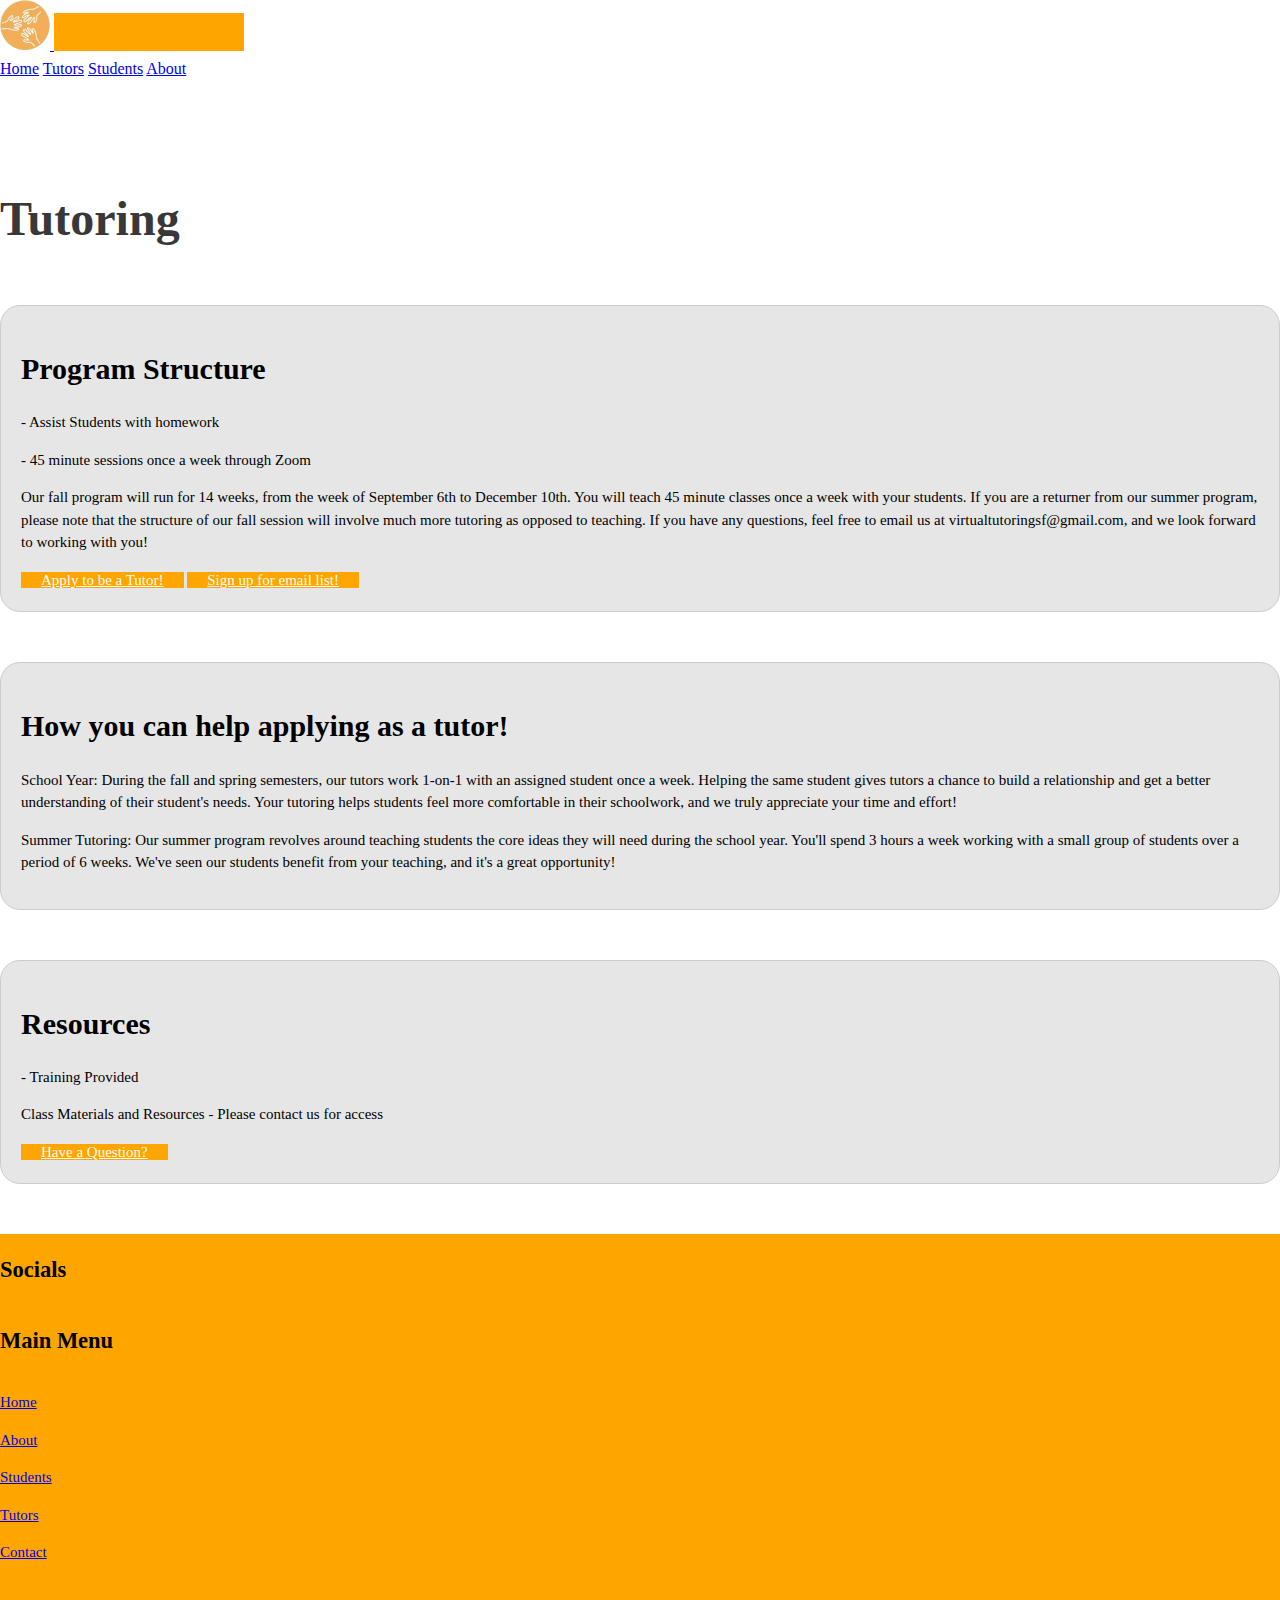
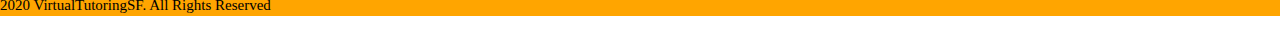
<file: tutors.html>
<!DOCTYPE html>
<html>
  <head>
    <meta charset="utf-8">
    <meta name="viewport" content="width=device-width, initial-scale = 1.0">
    <meta name="description" content="Free Online Tutoring">
    <meta name="keywords" content="Free, Online, virtual, tutoring, help, San Francisco">
    <meta name="author" content="Justin Yee">
    <title>Virtual Tutoring SF | Welcome </title>
    <link rel="stylesheet" href="./vtCSS/style.css">
    <link rel="stylesheet" href="styles.css">
    <link rel="icon" href="./vtIMG/VTlogo.ico">
    <!--Bootstrap CSS -->
    <link rel="stylesheet" href="https://use.fontawesome.com/releases/v5.15.3/css/all.css" integrity="sha384-SZXxX4whJ79/gErwcOYf+zWLeJdY/qpuqC4cAa9rOGUstPomtqpuNWT9wdPEn2fk" crossorigin="anonymous">
    <link href="https://cdn.jsdelivr.net/npm/bootstrap@5.1.3/dist/css/bootstrap.min.css" rel="stylesheet" integrity="sha384-1BmE4kWBq78iYhFldvKuhfTAU6auU8tT94WrHftjDbrCEXSU1oBoqyl2QvZ6jIW3" crossorigin="anonymous">
  </head>
  <body>
    <nav id="mainNavbar" class="navbar navbar-expand-lg navbar-light py-0 mt-0 fixed-top">
      <div class="container-fluid">
          <a class="navbar-brand text-center" href="index.html">
              <img class="img-fluid logo" src="vtIMG/VTlogo.png" width="50px" height="50px">
          </a>
          <button class="navbar-toggler" type="button" data-bs-toggle="collapse" data-bs-target="#navbarNavAltMarkup" aria-controls="navbarNavAltMarkup" aria-expanded="false" aria-label="Toggle navigation">
              <span class="navbar-toggler-icon"></span>
          </button>
          <div class="collapse navbar-collapse justify-content-end" id="navbarNavAltMarkup">
              <div class="navbar-nav">
                  <a class="nav-link" href="index.html">Home</a>
                  <a class="nav-link" href="tutors.html">Tutors</a>
                  <a class="nav-link" href="students.html">Students</a>
                  <a class="nav-link" href="about.html">About</a>
              </div>
          </div>
      </div>
    </nav>

    <section id="Program">
      <div class="container">

      </div>
      <br>
      <br>
    </section>

    <h1 class = "serviceHeaderPPP text-center"><b>Tutoring</b></h1>

    <div class="container textBlock">
      <div class="row">
        <div class="col text-center p-3">
          <h1>Program Structure</h1>
              <p>- Assist Students with homework </p>
              <p>- 45 minute sessions once a week through Zoom </p>
              <p> Our fall program will run for 14 weeks, from the week of September 6th to December 10th. You will teach 45 minute classes once a week with your students. If you are a returner from our summer program, please note that the structure of our fall session will involve much more tutoring as opposed to teaching. If you have any questions, feel free to email us at virtualtutoringsf@gmail.com, and we look forward to working with you!</p>
              <a class="btn" href="https://docs.google.com/forms/d/e/1FAIpQLSdtYlbBOoziRwjnR3VZy9W3Rl1ELZSdVPSEzvG1lm4t6raAMQ/viewform?usp=sf_link" target="_blank" rel="noopener noreferrer"; style="background: orange; border: none;padding-left: 20px;padding-right: 20px; color: white;">Apply to be a Tutor!</a>
              <a class="btn" href="https://forms.gle/yRHTc35inUDaBsz29" target="_blank" rel="noopener noreferrer"; style="background: orange; border: none;padding-left: 20px;padding-right: 20px; color: white;">Sign up for email list!</a>
        </div>
      </div>
    </div>

    <div class="container textBlock">
      <div class="row">
        <div class="col text-center p-3">
          <h1>How you can help applying as a tutor!</h1>
              <p>School Year: During the fall and spring semesters, our tutors work 1-on-1 with an assigned student once a week. Helping the same student gives tutors a chance to build a relationship and get a better understanding of their student's needs. Your tutoring helps students feel more comfortable in their schoolwork, and we truly appreciate your time and effort!</p>
              <p>Summer Tutoring: Our summer program revolves around teaching students the core ideas they will need during the school year. You'll spend 3 hours a week working with a small group of students over a period of 6 weeks. We've seen our students benefit from your teaching, and it's a great opportunity!</p>
        </div>
      </div>
    </div>

    <div class="container textBlock">
      <div class="row">
        <div class="col text-center p-3">
          <h1>Resources</h1>
            <p>- Training Provided</p>
            <p>Class Materials and Resources - Please contact us for access</p>
            <!-- <p>- Join Our <a href="https://discord.gg/TFj5KKDw">Discord!</a> (For Tutors)</p> -->
            <a class="btn" style="background: orange; border: none;padding-left: 20px;padding-right: 20px; color: white;" href="https://forms.gle/fkqgPfHAnwpUpLYz9" target="_blank" rel="noopener noreferrer">Have a Question?</a>
        </div>
      </div>
    </div>

    <!-- <section id="main">
      <div class="container">

        <article id="main-col">
          <li>
            <h1>Program Structure</h1>
              <p>- Assist Students with homework </p>
              <p>- 45 minute sessions once a week through Zoom </p>
              <p> Our fall program will run for 14 weeks, from the week of September 6th to December 10th. You will teach 45 minute classes once a week with your students. If you are a returner from our summer program, please note that the structure of our fall session will involve much more tutoring as opposed to teaching. If you have any questions, feel free to email us at virtualtutoringsf@gmail.com, and we look forward to working with you!</p>
              <button>
                <a href="https://docs.google.com/forms/d/e/1FAIpQLSdtYlbBOoziRwjnR3VZy9W3Rl1ELZSdVPSEzvG1lm4t6raAMQ/viewform?usp=sf_link" target="_blank" rel="noopener noreferrer"; style="color: white;">Apply to be a Tutor!</a>
              </button>
          </li>
          <li>
            <h1>How you can help applying as a tutor!</h1>
              <p>School Year: During the fall and spring semesters, our tutors work 1-on-1 with an assigned student once a week. Helping the same student gives tutors a chance to build a relationship and get a better understanding of their student's needs. Your tutoring helps students feel more comfortable in their schoolwork, and we truly appreciate your time and effort!</p>
              <p>Summer Tutoring: Our summer program revolves around teaching students the core ideas they will need during the school year. You'll spend 3 hours a week working with a small group of students over a period of 6 weeks. We've seen our students benefit from your teaching, and it's a great opportunity!</p>
            </li>
          <li>
            <h1>Resources</h1>
            <p>- Training Provided</p>
            <p>Class Materials and Resources - Please contact us for access</p>
            <button><a style="color:white;"href="https://forms.gle/fkqgPfHAnwpUpLYz9" target="_blank" rel="noopener noreferrer">Have a Question?</button>

          </li>
        </article>
      </div>
    </section> -->

    <!-- </footer> -->

    <div class="container-fluid mt-5" style="background-color: orange;">
      <div class="row">
          <div class="col-12 col-md-4 footerRow mt-4">
              <h2 class="text-white">Socials</h2> 
              <a class="text-white" href="https://www.instagram.com/blsmspply/" target="blank"><i class="fab fa-instagram fa-2x"></i></a>
              <a class="text-white" href="https://www.tiktok.com/@blsmspply?_d=secCgYIASAHKAESPgo8AozEL0B3%2FDfQMaJyrhiTo%2B%2F8UP70tFNYD1juqWdCYgZfcT3dakhUwr13rCbjmJ5jlDcY0zC1ydM9FidyGgA%3D&amp;checksum=a5cf1375d1bb842850bfc9e7bd753d7ed9e0d166da89c290caeac6764978d81c&amp;language=en&amp;sec_uid=MS4wLjABAAAAvUlaPwyXN9yC923zFbJYcsXM7f_sWXGnmzb6PWOzTm6CIv8ng0v8nC-t4-ofkb77&amp;sec_user_id=MS4wLjABAAAAvUlaPwyXN9yC923zFbJYcsXM7f_sWXGnmzb6PWOzTm6CIv8ng0v8nC-t4-ofkb77&amp;share_app_id=1233&amp;share_author_id=6999871864231855110&amp;share_link_id=52F10848-CEA3-467F-B465-2E316DE2D161&amp;tt_from=copy&amp;u_code=dk9cj0cbbdmj92&amp;user_id=6999871864231855110&amp;utm_campaign=client_share&amp;utm_medium=ios&amp;utm_source=copy&amp;source=h5_m&amp;_r=1" target="blank"><i class="fab fa-tiktok fa-2x"></i></a>
              <a class="text-white" href="https://www.facebook.com/blossomsupply" target="blank"><i class="fab fa-facebook fa-2x"></i></a> 
          </div>
          <div class="col-12 col-md-4 footerRow mt-4">
            <h2 class="text-white">Main Menu</h2>
            <div class="row">
              <div class="col-4">
                <p><a class="text-decoration-none text-white" href="index.html">Home</a></p>
                <p><a class="text-decoration-none text-white" href="about.html">About</a></p>
              </div>
              <div class="col-4">
                <p><a class="text-decoration-none text-white" href="students.html">Students</a></p>
                <p><a class="text-decoration-none text-white" href="tutors.html">Tutors</a></p>              
              </div>
              <div class="col-4">
                <p><a class="text-decoration-none text-white" target="none" href="https://docs.google.com/forms/d/e/1FAIpQLScIyvCiwR9MibMzggenNrRw1bBW2NgJzTuyXsl05oUjDMKpHA/viewform?embedded=true" width="640" height="966" frameborder="0" marginheight="0" marginwidth="0">Contact</a></p>
              </div>
            </div>
          </div>
      </div>
      <div class="row text-white">
        <div class="col-12 mt-2">
            <p class="fs-6"><i class="far fa-copyright"></i>  2020 VirtualTutoringSF. All Rights Reserved</p>
        </div>
      </div>
    </div>
  <!-- scripts -->
  <script src="https://code.jquery.com/jquery-3.3.1.slim.min.js" integrity="sha384-q8i/X+965DzO0rT7abK41JStQIAqVgRVzpbzo5smXKp4YfRvH+8abtTE1Pi6jizo" crossorigin="anonymous"></script>
  <script src="https://cdn.jsdelivr.net/npm/@popperjs/core@2.10.2/dist/umd/popper.min.js" integrity="sha384-7+zCNj/IqJ95wo16oMtfsKbZ9ccEh31eOz1HGyDuCQ6wgnyJNSYdrPa03rtR1zdB" crossorigin="anonymous"></script>
  <script src="https://cdn.jsdelivr.net/npm/bootstrap@5.1.3/dist/js/bootstrap.min.js" integrity="sha384-QJHtvGhmr9XOIpI6YVutG+2QOK9T+ZnN4kzFN1RtK3zEFEIsxhlmWl5/YESvpZ13" crossorigin="anonymous"></script>
  <script>
      $(function () {
              $(document).scroll(function () {
                  var $nav = $("#mainNavbar");
                  $nav.toggleClass(
                      "scrolled",
                      $(this).scrollTop() > $nav.height()-50
                  );
              });
          });
  </script>
</body>
</html>
</file>
<file: vtCSS/style.css>
body {
    font: 15px/1.5 Verdana;
    padding: 0;
    margin: 0;
}

/* Global */

/* .container{
  width: 80%;
  margin: auto;
  overflow: hidden;
} */
.speech-bubble1 {
    /* color: white; */
    font-size: 20px;
    background-color: orange;
    border: 1px solid #c8c8c8;
    border-radius: 100px;
    width: 200px;
    text-align: center;
    padding: 20px;
    margin-top: 10px;
    margin-left: 22%;
}
.speech-bubble2 {
    color: white;
    font-size: 20px;
    background-color: orange;
    border: 1px solid #c8c8c8;
    border-radius: 100px;
    width: 200px;
    text-align: center;
    padding: 20px;
    margin-top: 10px;
    margin-left: 63%;
}

ul {
    margin: 0;
    padding: 0;
}

button {
    height: 38px;
    width: 190px;
    background: orange;
    border: none;
    padding-left: 20px;
    padding-right: 20px;
    color: white;
}

/*header*/
header {
    //background:#4682B4;
    color: #ffffff;
    padding-top: 30px;
    min-height: 70px;
    border-bottom: orange 3px solid;
}
header a {
    color: orange;
    text-decoration: none;
    text-transform: uppercase;
    font-size: 16px;
}

header li {
    float: left;
    display: inline;
    padding: 0 10px 0 10px;
}

header #branding {
    float: left;
}
header #branding h1 {
    margin: 0;
}

header nav {
    float: right;
    margin-top: 10px;
}
header .highlight,
header .current a {
    color: orange;
    font-weight: bold;
}

header a:hover {
    color: #cccccc;
    font-weight: bold;
}

/*showcase*/
#showcase {
    min-height: 300px;
    margin-top: 5px;
    //background-color: orange;
    background-image: url("../vtIMG/Top.png");
    background-size: cover;
    background-position: center;
    color: white;
    font-size: 20px;
    text-align: center;
    padding-top: 15px;
}

/*Program*/
#Program {
    text-align: center;
    font-size: 20px;
    padding: none;
    color: black;
    margin-top: 10px;
    //background: #4682B4;
}

/* #break{
  background:url('..vtIMG/squig.png');
  width: 100%;
  height: 300px;
} */

/*Boxes*/
#boxes {
    font-family: Helvetica;
    text-align: center;
    font-size: 32px;
    color: orange;
}

#boxes .box {
    float: left;
    text-align: center;
    width: 30%;
    padding: 10px;
}

#boxes .box img {
    width: 90px;
    padding-left: 50px;
    padding-right: 50px;
}

/* sidebar */

aside#sidebar {
    float: right;
    width: 30%;
    margin-top: 50px;
}

/* Main-col */

article#main-col {
    padding-top: 30px;
    float: left;
    width: 100%;
}
article#main-col li {
    list-style: none;
    padding: 20px;
    border-radius: 20px;
    border: #cccccc solid 1px;
    margin-bottom: 50px;
    background: #e6e6e6;
}

ul#main li {
    list-style: none;
    padding: 20px;
    border: #cccccc solid 1px;
    margin-bottom: 50px;
    background: #e6e6e6;
}

/* Services */

ul#services li {
    list-style: none;
    padding: 20px;
    border: #cccccc solid 1px;
    margin-bottom: 50px;
    background: #e6e6e6;
}

footer {
    padding: 20px;
    margin-top: 20px;
    color: #ffffff;
    background-color: orange;
    text-align: center;
}
@media (max-width: 850px) {
    header #branding,
    header nav,
    header nav li,
    #boxes .box,
    article#main-col,
    aside#sidebar {
        float: none;
        text-align: center;
        width: 100%;
    }
    .speech-bubble1 {
        text-align: center;
        margin-left: 20%;
    }
    .speech-bubble2 {
        text-align: center;
        margin-left: 20%;
    }
    header {
        padding-bottom: 5px;
    }
    header a {
        font-size: 12px;
    }
}

/*new css*/

.containerabout {
    position: relative;
    z-index: 1;
    display: flex;
    justify-content: center;
    align-items: center;
    flex-wrap: wrap;
    margin: 40px 0;
}

.containerabout .card {
    position: relative;
    width: 300px;
    height: 400px;
    background: #e9ab38;
    margin: 20px;
    box-shadow: 0 15px 35px rgba(105, 105, 105, 0.2);
    border-radius: 15px;
    display: flex;
    justify-content: center;
    align-items: center;
    backdrop-filter: blur(10px);
}

.containerabout .card .content {
    position: relative;
    display: flex;
    justify-content: center;
    align-items: center;
    flex-direction: column;
    opacity: 0.5;
    transition: 0.5s;
}

.containerabout .card:hover .content {
    opacity: 1;
}

.containerabout .card .content .imgBx {
    position: relative;
    width: 150px;
    height: 150px;
    border-radius: 50%;
    overflow: hidden;
    border: 10px solid rgba(0, 0, 0, 0.2);
}

.containerabout .card .content .imgBx img {
    position: absolute;
    top: 0;
    left: 0;
    width: 100%;
    height: 100%;
    object-fit: cover;
}

.containerabout .card .content .contentBx h3 {
    color: white;
    text-transform: uppercase;
    letter-spacing: 2px;
    font-weight: 500;
    font-size: 18px;
    text-align: center;
    margin: 20px 0 10px;
    line-height: 1.1em;
}

.containerabout .card .content .contentBx h4 {
    color: white;
    text-transform: initial;
    letter-spacing: 2px;
    font-weight: 300;
    font-size: 12px;
    text-align: center;
    margin: 20px 0 10px;
    line-height: 1.1em;
}

.serviceHeaderPPP {
    color: rgb(56, 56, 56);
    font-size: 3rem;
}
</file>
<file: styles.css>
.showcase {
    background-image: url("https://virtualtutoringsf.org/vtIMG/Top.png");
    /* background-attachment: fixed; */
    background-repeat: no-repeat;
    background-size: cover;
    background-position: center center;
    min-height: 300px;
}
/*new css*/

/* .containerabout{
position: relative;
z-index: 1;
display: flex;
justify-content: center;
align-items: center;
flex-wrap: wrap;
margin: 40px 0;
}

.containerabout .card{
position: relative;
width: 300px;
height: 400px;
background: #e9ab38;
margin: 20px;
box-shadow: 0 15px 35px rgba(105, 105, 105, 0.2);
border-radius: 15px;
display: flex;
justify-content: center;
align-items: center;
backdrop-filter: blur(10px);
}

.containerabout .card .content {
position: relative;
display: flex;
justify-content: center;
align-items: center;
flex-direction: column;
opacity: 0.5;
transition: 0.5s;
}

.containerabout .card:hover .content{
opacity: 1;
}

.containerabout .card .content .imgBx{
position: relative;
width: 150px;
height: 150px;
border-radius: 50%;
overflow: hidden;
border: 10px solid rgba(0, 0, 0, 0.2);
}

.containerabout .card .content .imgBx img{
position: absolute;
top: 0;
left: 0;
width: 100%;
height: 100%;
object-fit: cover;
}

.containerabout .card .content .contentBx h3{
color: white;
text-transform: uppercase;
letter-spacing: 2px;
font-weight: 500;
font-size: 18px;
text-align: center;
margin: 20px 0 10px;
line-height: 1.1em;
}

.containerabout .card .content .contentBx h4{
color: white;
text-transform: initial;
letter-spacing: 2px;
font-weight: 300;
font-size: 12px;
text-align: center;
margin: 20px 0 10px;
line-height: 1.1em;
} */

.serviceHeaderPPP {
    color: rgb(56, 56, 56);
    font-size: 3rem;
}

#mainNavbar {
    font-size: 1rem;
    font-weight: 400;
}

/* #mainNavbar .navbar-brand {
color: #ea1c2c;
font-size: 2rem;
} */

/* #mainNavbar .nav-link {
    color: orange;
    font-size: 20px;
} */

#mainNavbar .nav-link:hover {
    color: #ea1c2c;
}

.navbar.scrolled {
    background: white;
    transition: background 500ms;
}

.textBlock {
    padding: 20px;
    background-color: #e6e6e6;
    border: #cccccc solid 1px;
    border-radius: 20px;
    margin: 50px 0px;
}

.footerRow {
    display: flex;
    flex-direction: column;
}

.newCard {
    color: white;
    width: 300px;
    height: 400px;
    border-radius: 20px;
    border: orange solid 1px;
    background-color: #e9ab38;
    box-shadow: 0 15px 35px rgb(105 105 105 / 20%);
    margin: 15px;
}

.imgBox {
    height: 150px;
    width: 150px;
    margin: auto;
    border: orange solid 1px;
    border-radius: 50%;
    margin: 30px auto;
    object-fit: cover;
}
/* .card {
    border-top-left-radius: 20px !important;
    border-top-right-radius: 20px !important;
    border-bottom-left-radius: 20px !important;
    border-bottom-right-radius: 20px !important;
}
.cardAddons {
    background-color: #e9ab38; 
    border:#928e8e solid 1 px; 
    border-top-left-radius: 20px !important; 
    border-top-right-radius: 20px !important;
}
.card-body {
    background-color: #e9ab38;
    border-bottom-left-radius: 20px;
    border-bottom-right-radius: 20px;
}

.card-title {
    color: white;
    text-transform: uppercase;
    letter-spacing: 2px;
    font-weight: 500;
    font-size: 18px;
    text-align: center;
    margin-top: 30px;
    line-height: 1.1em;
}

.card-img-top {
    object-fit: cover;
} */

.card {
    margin-top: 2em;
    padding: 1.5em 0.5em 0.5em;
    text-align: center;
    box-shadow: 0 5px 10px rgba(0, 0, 0, 0.2);
    backdrop-filter: blur(10px);
}
.card img {
    width: 65%;
    border-radius: 50%;
    margin: 0 auto;
    box-shadow: 0 0 10px rgba(0, 0, 0, 0.2);
}
.card .card-title {
    font-weight: 700;
    font-size: 1.5em;
}
/* .card .btn {
    border-radius: 2em;
    background-color: teal;
    color: #ffffff;
    padding: 0.5em 1.5em;
}
.card .btn:hover {
    background-color: rgba(0, 128, 128, 0.7);
    color: #ffffff;
    box-shadow: 0 0 10px rgba(0, 0, 0, 0.2);
} */

.newBtn {
    background: orange;
    border: none;
    padding-left: 20px;
    padding-right: 20px;
    color: white;
}

/* Container needed to position the button. Adjust the width as needed */
.container1 {
    position: relative;
}

/* Make the image responsive */
.container1 img {
    width: 100%;
    height: auto;
}

/* Style the button and place it in the middle of the container/image */
.container1 .btn {
    position: absolute;
    top: 90%;
    left: 50%;
    transform: translate(-50%, -50%);
    -ms-transform: translate(-50%, -50%);
    background-color: #4682b4;
    border: none;
    padding-left: 20px;
    padding-right: 20px;
    color: white;
}

.carousel-control-prev {
}
.carousel-control-next {
}
</file>
